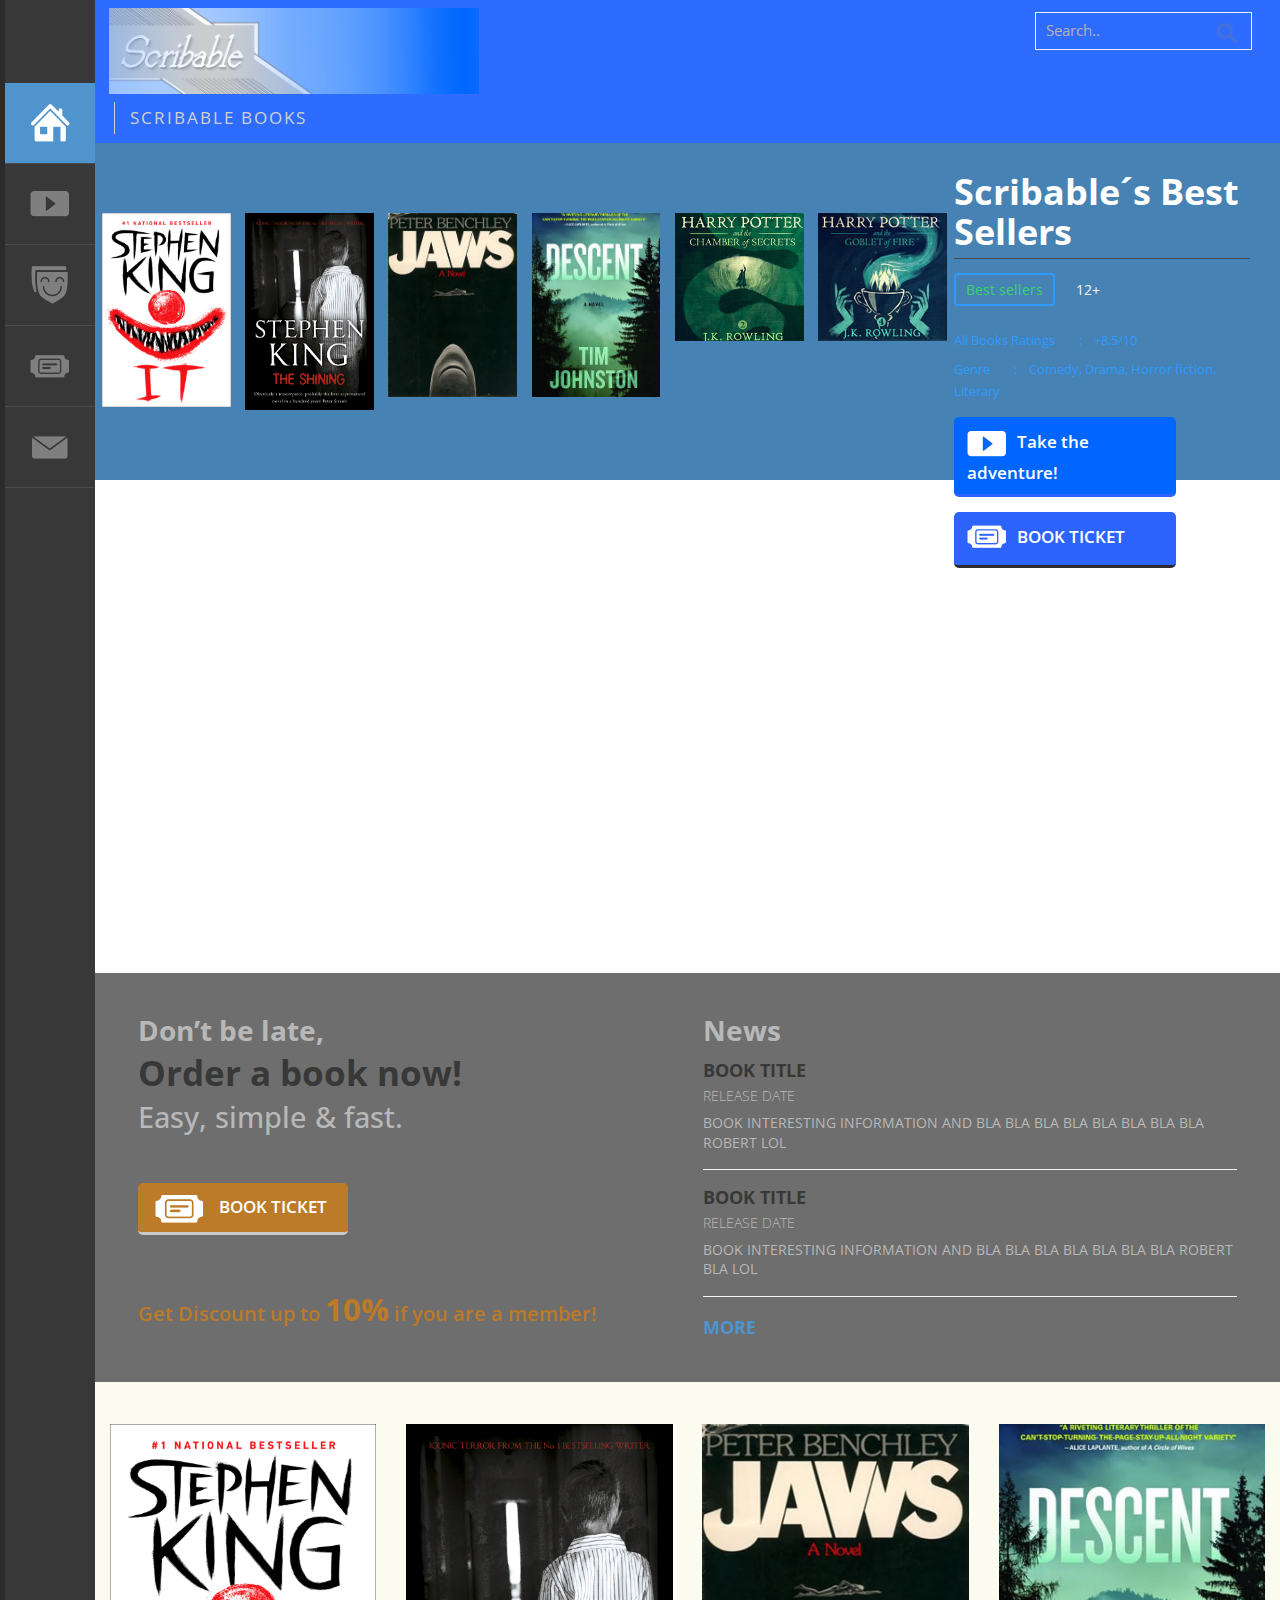
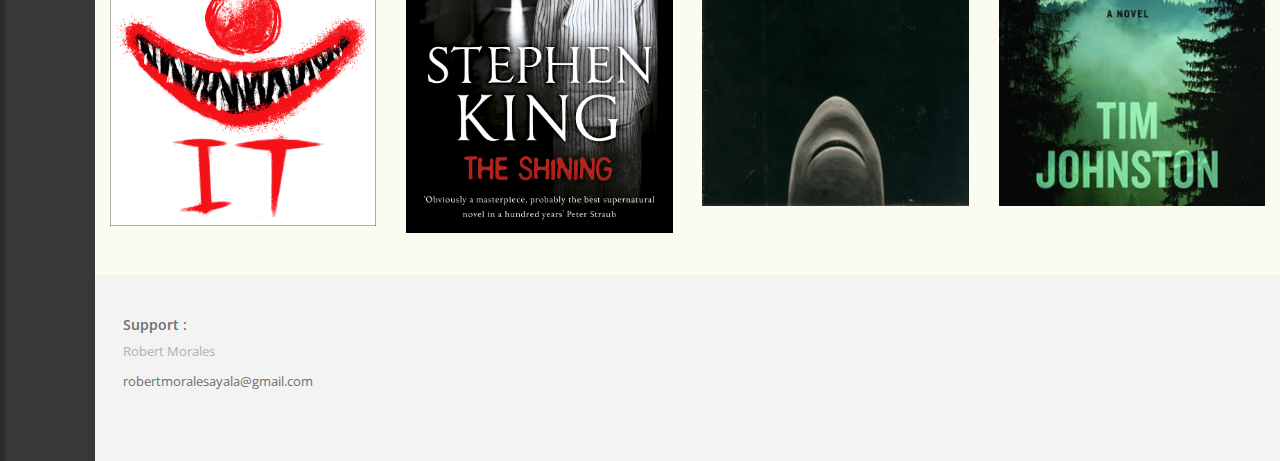
<file: index.html>
<!DOCTYPE html>
<html>
<head>
	<!-- Global site tag (gtag.js) - Google Analytics -->
<script async src="https://www.googletagmanager.com/gtag/js?id=UA-109672132-1"></script>
<script>
  window.dataLayer = window.dataLayer || [];
  function gtag(){dataLayer.push(arguments);}
  gtag('js', new Date());

  gtag('config', 'UA-109672132-1');
</script>

<link href="css/bootstrap.css" rel='stylesheet' type='text/css' />
<!-- Custom files -->
<link href="css/style.css" rel="stylesheet" type="text/css" media="all" />
<script src="js/jquery.min.js"></script>
<meta name="viewport" content="width=device-width, initial-scale=1">
<meta http-equiv="Content-Type" content="text/html; charset=utf-8" />
<script type="application/x-javascript"> addEventListener("load", function() { setTimeout(hideURLbar, 0); }, false); function hideURLbar(){ window.scrollTo(0,1); } </script>
<!--Font-->
<link href='http://fonts.googleapis.com/css?family=Open+Sans:300italic,400italic,600italic,700italic,800italic,400,300,600,700,800' rel='stylesheet' type='text/css'>
</head>
<body>
	<!-- header -->
	<div class="full">
			<div class="menu">
				<ul>
					<li><a class="active" href="index.html"><i class="home"></i></a></li>
					<li><a href="videos.html"><div class="video"><i class="videos"></i><i class="videos1"></i></div></a></li>
					<li><a href="reviews.html"><div class="cat"><i class="watching"></i><i class="watching1"></i></div></a></li>
					<li><a href="404.html"><div class="bk"><i class="booking"></i><i class="booking1"></i></div></a></li>
					<li><a href="contact.html"><div class="cnt"><i class="contact"></i><i class="contact1"></i></div></a></li>
				</ul>
			</div>
		<div class="main">
		<div class="
			    ">
			<div class="top-header">
				<div class="logo">
					<a href="index.html"><img src="images/logo.png" alt="" /></a>
					<p>Scribable Books</p>
				</div>
				<div class="search">
					<form>
						<input type="text" value="Search.." onfocus="this.value = '';" onblur="if (this.value == '') {this.value = 'Search..';}"/>
						<input type="submit" value="">
					</form>
				</div>
				<div class="clearfix"></div>
			</div>
			<div class="header-info">
				<h1>Scribable´s Best Sellers</h1>
				<p class="age"><a href="#">Best sellers</a> 12+ </p>
				<p class="review">All Books Ratings	&nbsp;&nbsp;&nbsp;&nbsp;&nbsp;&nbsp;&nbsp;: &nbsp;&nbsp;  +8,5/10</p>
				<p class="review reviewgo">Genre	&nbsp;&nbsp;&nbsp;&nbsp;&nbsp;&nbsp; : &nbsp;&nbsp; Comedy, Drama, Horror fiction, Literary</p>
				<a class="video" <iframe width="560" height="315" src="https://www.youtube.com/embed/6v2L2UGZJAM" frameborder="0" allowfullscreen></iframe><i class="video1"></i>Take the adventure!</a>
				<a class="book" href="#"><i class="book1"></i>BOOK TICKET</a>
			</div>
		</div>
		<div class="review-slider">
			 <ul id="flexiselDemo1">
			<li><img src="images/r1.jpg" alt=""/></li>
			<li><img src="images/r2.jpg" alt=""/></li>
			<li><img src="images/r3.jpg" alt=""/></li>
			<li><img src="images/r4.jpg" alt=""/></li>
			<li><img src="images/r5.jpg" alt=""/></li>
			<li><img src="images/r6.jpg" alt=""/></li>
		</ul>
			<script type="text/javascript">
		$(window).load(function() {
			
		  $("#flexiselDemo1").flexisel({
				visibleItems: 6,
				animationSpeed: 1000,
				autoPlay: true,
				autoPlaySpeed: 3000,    		
				pauseOnHover: false,
				enableResponsiveBreakpoints: true,
				responsiveBreakpoints: { 
					portrait: { 
						changePoint:480,
						visibleItems: 2
					}, 
					landscape: { 
						changePoint:640,
						visibleItems: 3
					},
					tablet: { 
						changePoint:768,
						visibleItems: 4
					}
				}
			});
			});
		</script>
		<script type="text/javascript" src="js/jquery.flexisel.js"></script>	
		</div>
		<div class="video">
			<iframe width="560" height="315" src="https://www.youtube.com/embed/6v2L2UGZJAM?start=60" frameborder="0" allowfullscreen></iframe>	</div>
		<div class="news">
			<div class="col-md-6 news-left-grid">
				<h3>Don’t be late,</h3>
				<h2>Order a book now!</h2>
				<h4>Easy, simple & fast.</h4>
				<a href="#"><i class="book"></i>BOOK TICKET</a>
				<p>Get Discount up to <strong>10%</strong> if you are a member!</p>
			</div>
			<div class="col-md-6 news-right-grid">
				<h3>News</h3>
				<div class="news-grid">
					<h5>BOOK TITLE</h5>
					<label>RELEASE DATE</label>
					<p>BOOK INTERESTING INFORMATION AND BLA BLA BLA BLA BLA BLA BLA BLA ROBERT LOL</p>
				</div>
				<div class="news-grid">
				<h5>BOOK TITLE</h5>
					<label>RELEASE DATE</label>
					<p>BOOK INTERESTING INFORMATION AND BLA BLA BLA BLA BLA BLA BLA ROBERT BLA LOL</p>	
				</div>
				<a class="more" href="#">MORE</a>
			</div>
			<div class="clearfix"></div>
		</div>
		<div class="more-reviews">
			 <ul id="flexiselDemo2">
			<li><img src="images/m1.jpg" alt=""/></li>
			<li><img src="images/m2.jpg" alt=""/></li>
			<li><img src="images/m3.jpg" alt=""/></li>
			<li><img src="images/m4.jpg" alt=""/></li>
		</ul>
			<script type="text/javascript">
		$(window).load(function() {
			
		  $("#flexiselDemo2").flexisel({
				visibleItems: 4,
				animationSpeed: 1000,
				autoPlay: true,
				autoPlaySpeed: 3000,    		
				pauseOnHover: false,
				enableResponsiveBreakpoints: true,
				responsiveBreakpoints: { 
					portrait: { 
						changePoint:480,
						visibleItems: 2
					}, 
					landscape: { 
						changePoint:640,
						visibleItems: 3
					},
					tablet: { 
						changePoint:768,
						visibleItems: 3
					}
				}
			});
			});
		</script>
		<script type="text/javascript" src="js/jquery.flexisel.js"></script>	
		</div>	
	<div class="footer">
		<h6>Support : </h6>
		<p class="claim">Robert Morales</p>
		<a href="robertmoralesayala@gmail.com">robertmoralesayala@gmail.com</a>
		<div class="copyright">
		</div>
	</div>	
	</div>
	</div>
	<div class="clearfix"></div>
</body>
</html>
</file>
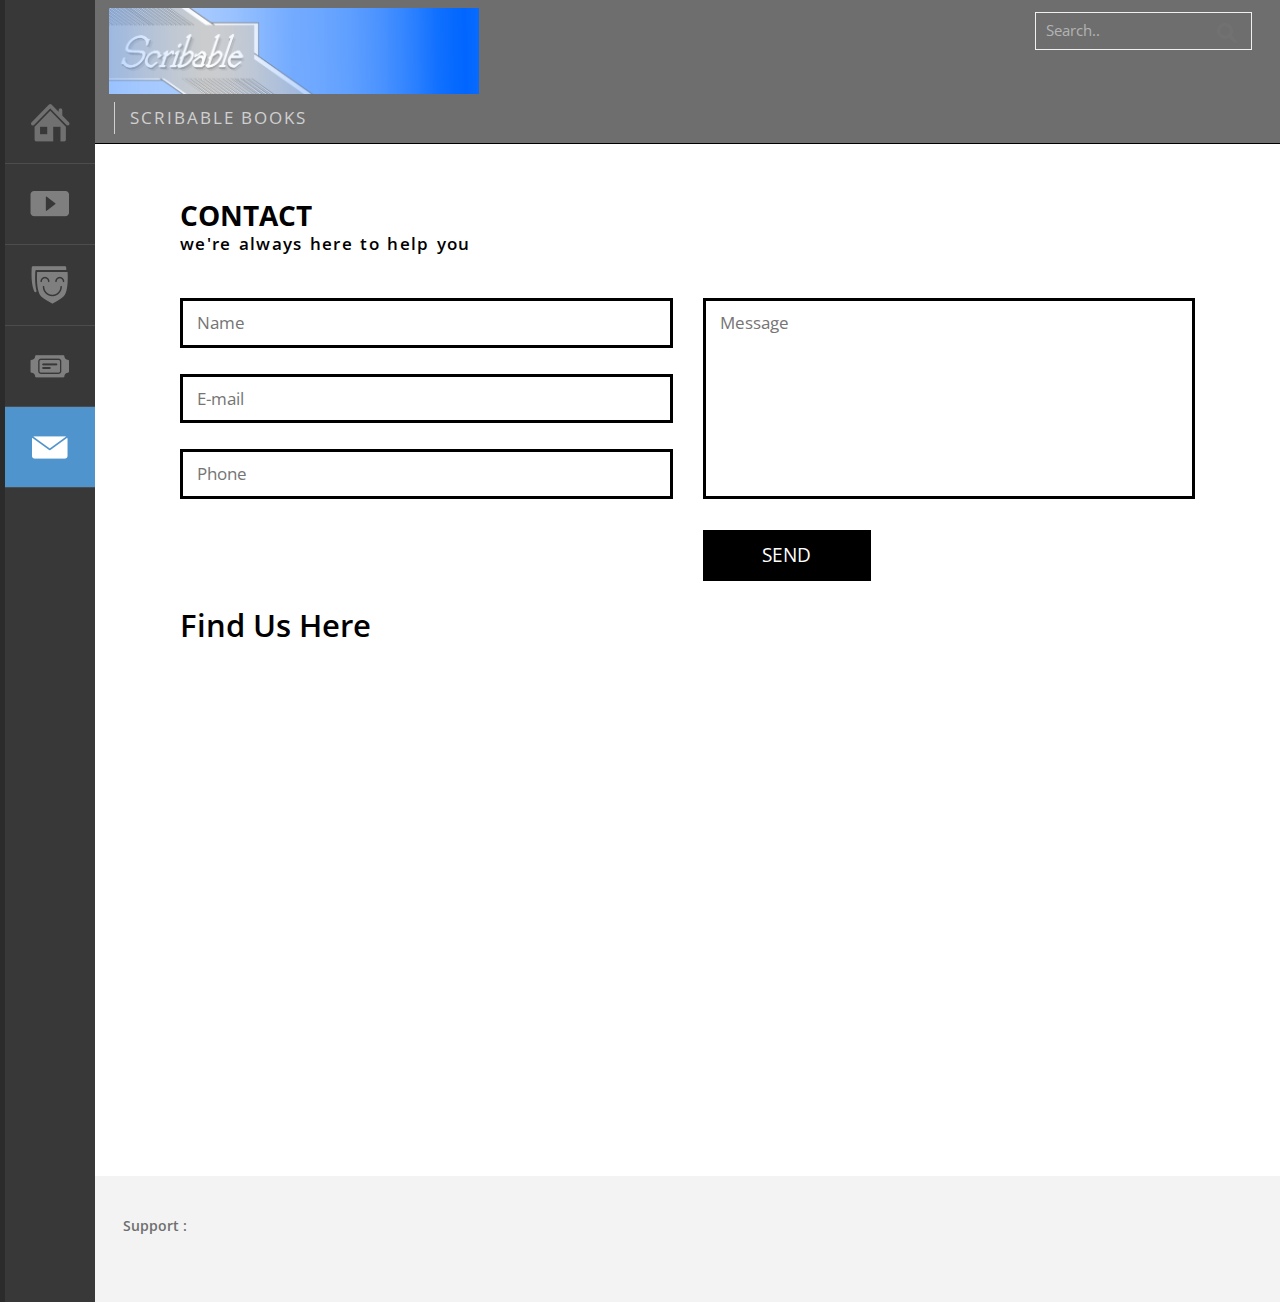
<file: contact.html>
<!DOCTYPE html>
<html>
<head>
	<!-- Global site tag (gtag.js) - Google Analytics -->
<script async src="https://www.googletagmanager.com/gtag/js?id=UA-109672132-1"></script>
<script>
  window.dataLayer = window.dataLayer || [];
  function gtag(){dataLayer.push(arguments);}
  gtag('js', new Date());

  gtag('config', 'UA-109672132-1');
</script>

<link href="css/bootstrap.css" rel='stylesheet' type='text/css' />
<!-- Custom files -->
<link href="css/style.css" rel="stylesheet" type="text/css" media="all" />
<script src="js/jquery.min.js"></script>
<meta name="viewport" content="width=device-width, initial-scale=1">
<meta http-equiv="Content-Type" content="text/html; charset=utf-8" />
<script type="application/x-javascript"> addEventListener("load", function() { setTimeout(hideURLbar, 0); }, false); function hideURLbar(){ window.scrollTo(0,1); } </script>
<!--webfont-->
<link href='http://fonts.googleapis.com/css?family=Open+Sans:300italic,400italic,600italic,700italic,800italic,400,300,600,700,800' rel='stylesheet' type='text/css'>
</head>
<body>
	<!-- header -->
	<div class="full">
			<div class="menu">
				<ul>
					<li><a href="index.html"><div class="hm"><i class="home1"></i><i class="home2"></i></div></a></li>
					<li><a href="videos.html"><div class="video"><i class="videos"></i><i class="videos1"></i></div></a></li>
					<li><a href="reviews.html"><div class="cat"><i class="watching"></i><i class="watching1"></i></div></a></li>
					<li><a href="404.html"><div class="bk"><i class="booking"></i><i class="booking1"></i></div></a></li>
					<li><a class="active" href="contact.html"><div class="cnt"><i class="contact"></i><i class="contact1"></i></div></a></li>
				</ul>
			</div>
		<div class="main">
		<div class="contact-content">
			<div class="top-header span_top">
				<div class="logo">
					<a href="index.html"><img src="images/logo.png" alt="" /></a>
					<p>Scribable Books</p>
				</div>
				<div class="search v-search">
					<form>
						<input type="text" value="Search.." onfocus="this.value = '';" onblur="if (this.value == '') {this.value = 'Search..';}"/>
						<input type="submit" value="">
					</form>
				</div>
				<div class="clearfix"></div>
			</div>
			<!---contact-->
<div class="main-contact">
		 <h3 class="head">CONTACT</h3>
		 <p>WE'RE ALWAYS HERE TO HELP YOU</p>
		 <div class="contact-form">
			 <form>
				 <div class="col-md-6 contact-left">
					  <input type="text" placeholder="Name" required/>
					  <input type="text" placeholder="E-mail" required/>
					  <input type="text" placeholder="Phone" required/>
				  </div>
				  <div class="col-md-6 contact-right">
					 <textarea placeholder="Message"></textarea>
					 <input type="submit" value="SEND"/>
				 </div>
				 <div class="clearfix"></div>
			 </form>
	     </div>
		 <div class="contact_info">
			 <h3>Find Us Here</h3>
			 <div class="map">
				<iframe src="https://www.google.com/maps/embed?pb=!1m18!1m12!1m3!1d3703.2866495952244!2d-102.29369998505331!3d21.846476285561227!2m3!1f0!2f0!3f0!3m2!1i1024!2i768!4f13.1!3m3!1m2!1s0x8429edb7ce2f4001%3A0xba61f1535e4dc791!2sEscuela+De+Negocios+Universidad+Cuauht%C3%A9moc+Aguascalientes!5e0!3m2!1ses!2smx!4v1547751002499" width="600" height="450" frameborder="0" style="border:0" allowfullscreen></iframe>
			 </div>
	 </div>
</div>
	<div class="footer">
		<h6>Support : </h6>
		<a href="robertmoralesayala@gmail.com"robertmoralesayala@gmail.com</a>
		<div class="copyright">
			</div>
	</div>	
	</div>
	<div class="clearfix"></div>
	</div>
</body>
</html>
</file>
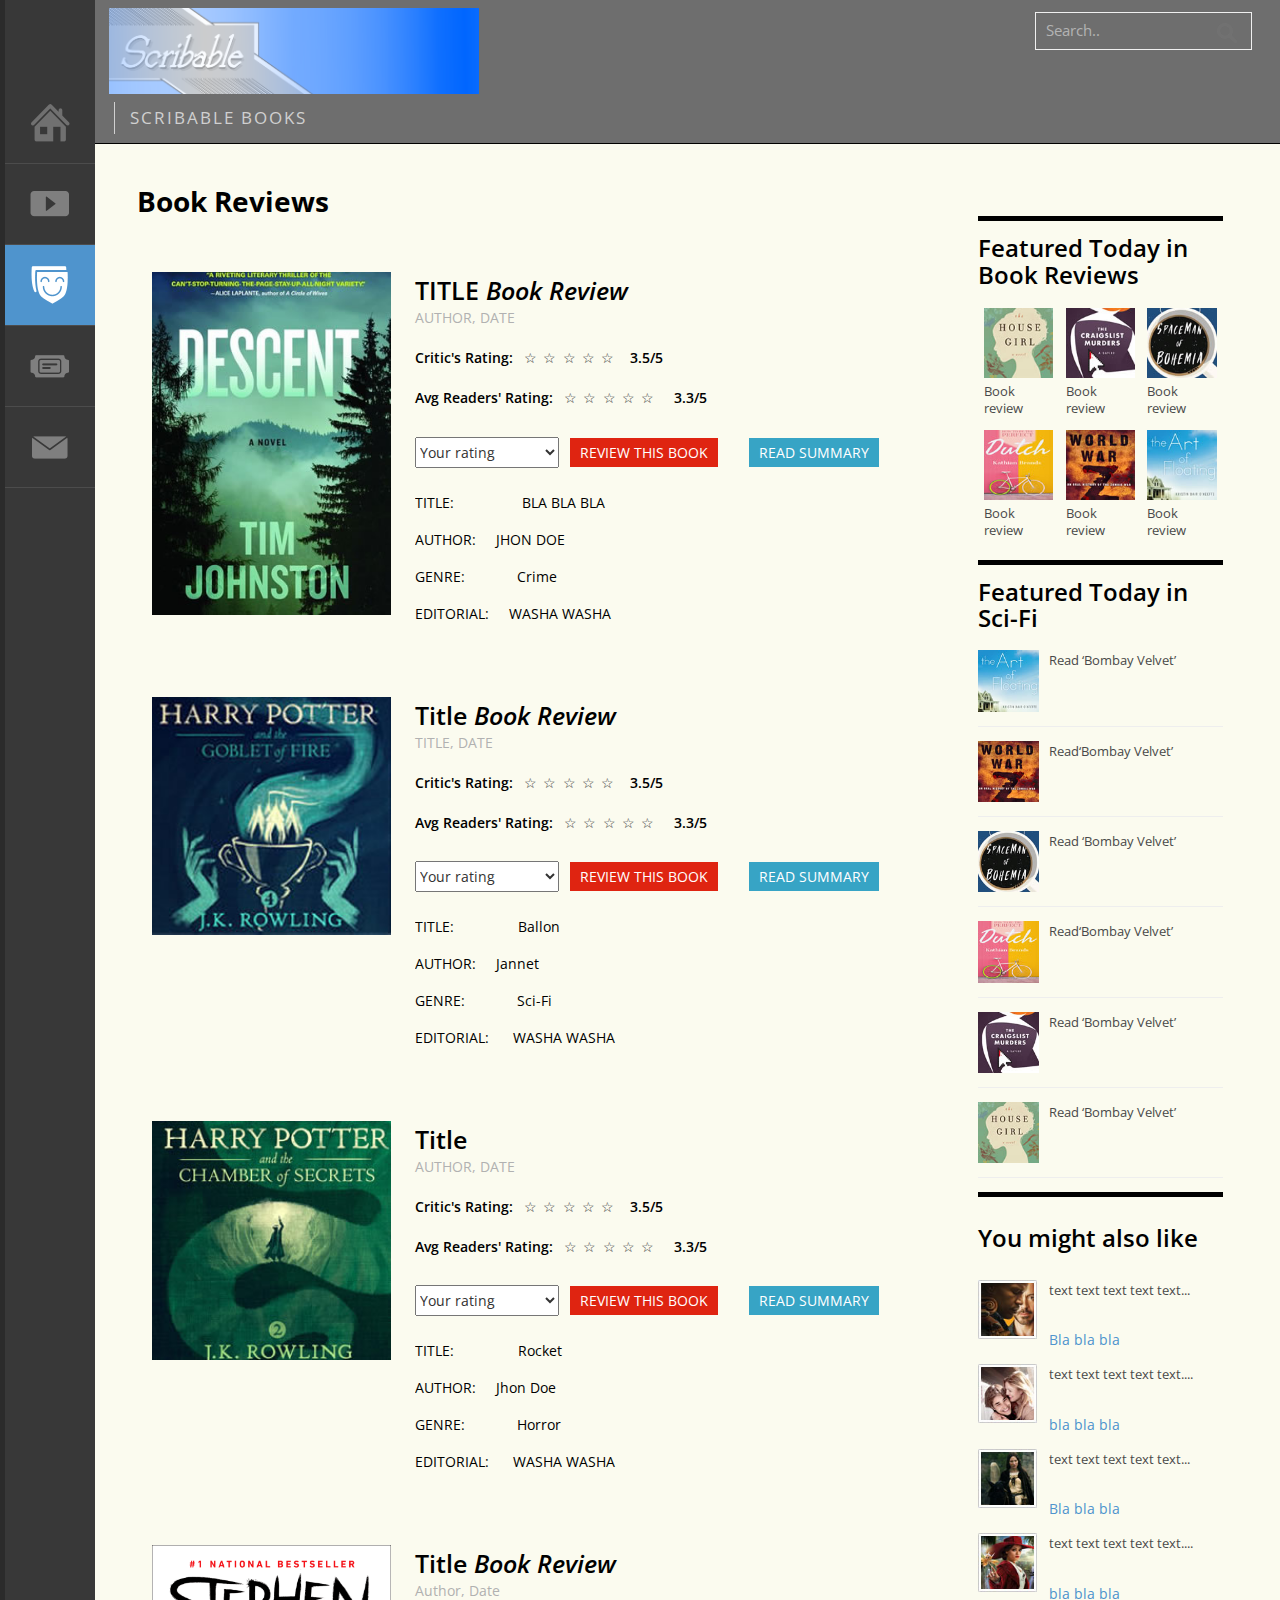
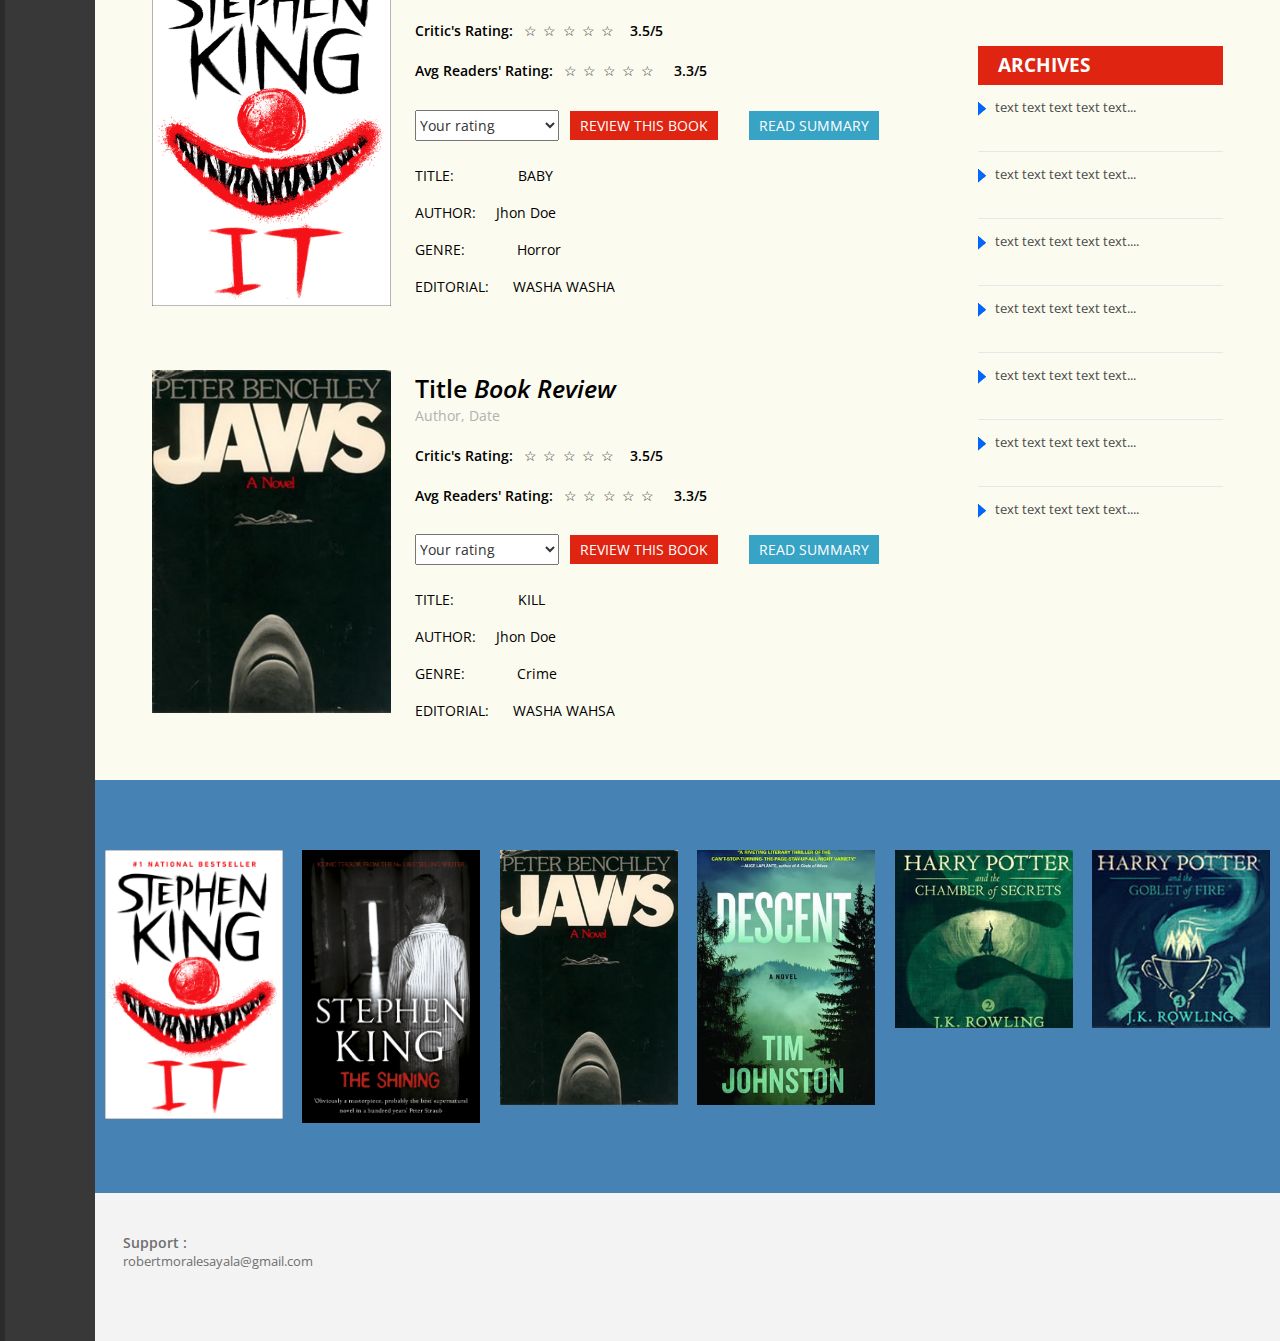
<file: reviews.html>
<!DOCTYPE html>
<html>
<head>
	<!-- Global site tag (gtag.js) - Google Analytics -->
<script async src="https://www.googletagmanager.com/gtag/js?id=UA-109672132-1"></script>
<script>
  window.dataLayer = window.dataLayer || [];
  function gtag(){dataLayer.push(arguments);}
  gtag('js', new Date());

  gtag('config', 'UA-109672132-1');
</script>

<link href="css/bootstrap.css" rel='stylesheet' type='text/css' />
<!-- Custom files -->
<link href="css/style.css" rel="stylesheet" type="text/css" media="all" />
<script src="js/jquery.min.js"></script>
<meta name="viewport" content="width=device-width, initial-scale=1">
<meta http-equiv="Content-Type" content="text/html; charset=utf-8" />
<script type="application/x-javascript"> addEventListener("load", function() { setTimeout(hideURLbar, 0); }, false); function hideURLbar(){ window.scrollTo(0,1); } </script>
<!--font-->
<link href='http://fonts.googleapis.com/css?family=Open+Sans:300italic,400italic,600italic,700italic,800italic,400,300,600,700,800' rel='stylesheet' type='text/css'>
</head>
<body>
	<!-- header-->
	<div class="full">
			<div class="menu">
				<ul>
					<li><a href="index.html"><div class="hm"><i class="home1"></i><i class="home2"></i></div></a></li>
					<li><a href="videos.html"><div class="video"><i class="videos"></i><i class="videos1"></i></div></a></li>
					<li><a class="active" href="reviews.html"><div class="cat"><i class="watching"></i><i class="watching1"></i></div></a></li>
					<li><a href="404.html"><div class="bk"><i class="booking"></i><i class="booking1"></i></div></a></li>
					<li><a href="contact.html"><div class="cnt"><i class="contact"></i><i class="contact1"></i></div></a></li>
				</ul>
			</div>
		<div class="main">
		<div class="review-content">
			<div class="top-header span_top">
				<div class="logo">
					<a href="index.html"><img src="images/logo.png" alt="" /></a>
					<p>Scribable Books</p>
				</div>
				<div class="search v-search">
					<form>
						<input type="text" value="Search.." onfocus="this.value = '';" onblur="if (this.value == '') {this.value = 'Search..';}"/>
						<input type="submit" value="">
					</form>
				</div>
				<div class="clearfix"></div>
			</div>
			<div class="reviews-section">
				<h3 class="head">Book Reviews</h3>
					<div class="col-md-9 reviews-grids">
						<div class="review">
							<div class="movie-pic">
								<a href="single.html"><img src="images/r4.jpg" alt="" /></a>
							</div>
							<div class="review-info">
								<a class="span" href="single.html">TITLE  <i>Book Review</i></a>
								<p class="dirctr"><a href="">AUTHOR, </a>DATE</p>								
								<p class="ratingview">Critic's Rating:</p>
								<div class="rating">
									<span>☆</span>
									<span>☆</span>
									<span>☆</span>
									<span>☆</span>
									<span>☆</span>
								</div>
								<p class="ratingview">
								&nbsp;3.5/5  
								</p>
								<div class="clearfix"></div>
								<p class="ratingview c-rating">Avg Readers' Rating:</p>
								<div class="rating c-rating">
									<span>☆</span>
									<span>☆</span>
									<span>☆</span>
									<span>☆</span>
									<span>☆</span>
								</div> 	
								<p class="ratingview c-rating">								
								&nbsp; 3.3/5</p>
								<div class="clearfix"></div>
								<div class="yrw">
									<div class="dropdown-button">           			
										<select class="dropdown" tabindex="9" data-settings='{"wrapperClass":"flat"}'>
										<option value="0">Your rating</option>	
										<option value="1">1.Poor</option>
										<option value="2">1.5(Below average)</option>
										<option value="3">2.Average</option>
										<option value="4">2.5(Above average)</option>
										<option value="5">3.Watchable</option>
										<option value="6">3.5(Good)</option>
										<option value="7">4.5(Very good)</option>
										<option value="8">5.Outstanding</option>
									  </select>
									</div>
									<div class="rtm text-center">
										<a href="#">REVIEW THIS BOOK</a>
									</div>
									<div class="wt text-center">
										<a href="#">READ SUMMARY</a>
									</div>
									<div class="clearfix"></div>
								</div>
								<p class="info">TITLE:&nbsp; &nbsp;&nbsp;&nbsp;&nbsp;&nbsp;&nbsp;&nbsp;&nbsp;&nbsp;&nbsp;&nbsp;&nbsp;&nbsp;&nbsp; BLA BLA  BLA</p>
								<p class="info">AUTHOR: &nbsp;&nbsp;&nbsp;&nbsp;JHON DOE</p>
								<p class="info">GENRE:&nbsp;&nbsp;&nbsp;&nbsp;&nbsp;&nbsp;&nbsp;&nbsp;&nbsp;&nbsp;&nbsp;&nbsp; Crime</p>
								<p class="info">EDITORIAL:&nbsp;&nbsp;&nbsp; &nbsp;WASHA WASHA</p>
							</div>
							<div class="clearfix"></div>
						</div>
						<div class="review">
							<div class="movie-pic">
								<a href="single.html"><img src="images/r6.jpg" alt="" /></a>
							</div>
							<div class="review-info">
								<a class="span" href="single.html">Title <i>Book Review</i></a>
								<p class="dirctr"><a href="">TITLE, </a>DATE</p>
								<p class="ratingview">Critic's Rating:</p>
								<div class="rating">
									<span>☆</span>
									<span>☆</span>
									<span>☆</span>
									<span>☆</span>
									<span>☆</span>
								</div>
								<p class="ratingview">
								&nbsp;3.5/5  
								</p>
								<div class="clearfix"></div>
								<p class="ratingview c-rating">Avg Readers' Rating:</p>
								<div class="rating c-rating">
									<span>☆</span>
									<span>☆</span>
									<span>☆</span>
									<span>☆</span>
									<span>☆</span>
								</div> 	
								<p class="ratingview c-rating">								
								&nbsp; 3.3/5</p>
								<div class="clearfix"></div>
								<div class="yrw">
									<div class="dropdown-button">           			
										<select class="dropdown" tabindex="9" data-settings='{"wrapperClass":"flat"}'>
										<option value="0">Your rating</option>	
										<option value="1">1.Poor</option>
										<option value="2">1.5(Below average)</option>
										<option value="3">2.Average</option>
										<option value="4">2.5(Above average)</option>
										<option value="5">3.Watchable</option>
										<option value="6">3.5(Good)</option>
										<option value="7">4.5(Very good)</option>
										<option value="8">5.Outstanding</option>
									  </select>
									</div>
									<div class="rtm text-center">
										<a href="#">REVIEW THIS BOOK</a>
									</div>
									<div class="wt text-center">
										<a href="#">READ SUMMARY</a>
									</div>
									<div class="clearfix"></div>
								</div>
								<p class="info">TITLE:&nbsp; &nbsp;&nbsp;&nbsp;&nbsp;&nbsp;&nbsp;&nbsp;&nbsp;&nbsp;&nbsp;&nbsp;&nbsp;&nbsp;&nbsp;Ballon</p>
								<p class="info">AUTHOR: &nbsp;&nbsp;&nbsp;&nbsp;Jannet</p>
								<p class="info">GENRE:&nbsp;&nbsp;&nbsp;&nbsp;&nbsp;&nbsp;&nbsp;&nbsp;&nbsp;&nbsp;&nbsp;&nbsp; Sci-Fi</p>
								<p class="info">EDITORIAL:&nbsp;&nbsp;&nbsp; &nbsp; WASHA WASHA</p>
							</div>
							<div class="clearfix"></div>
						</div>
						<div class="review">
							<div class="movie-pic">
								<a href="single.html"><img src="images/r5.jpg" alt="" /></a>
							</div>
							<div class="review-info">
								<a class="span" href="single.html">Title  <iBook Review</i></a>
								<p class="dirctr"><a href="">AUTHOR, </a>DATE</p>
								<p class="ratingview">Critic's Rating:</p>
								<div class="rating">
									<span>☆</span>
									<span>☆</span>
									<span>☆</span>
									<span>☆</span>
									<span>☆</span>
								</div>
								<p class="ratingview">
								&nbsp;3.5/5  
								</p>
								<div class="clearfix"></div>
								<p class="ratingview c-rating">Avg Readers' Rating:</p>
								<div class="rating c-rating">
									<span>☆</span>
									<span>☆</span>
									<span>☆</span>
									<span>☆</span>
									<span>☆</span>
								</div> 	
								<p class="ratingview c-rating">								
								&nbsp; 3.3/5</p>
								<div class="clearfix"></div>
								<div class="yrw">
									<div class="dropdown-button">           			
										<select class="dropdown" tabindex="9" data-settings='{"wrapperClass":"flat"}'>
										<option value="0">Your rating</option>	
										<option value="1">1.Poor</option>
										<option value="2">1.5(Below average)</option>
										<option value="3">2.Average</option>
										<option value="4">2.5(Above average)</option>
										<option value="5">3.Watchable</option>
										<option value="6">3.5(Good)</option>
										<option value="7">4.5(Very good)</option>
										<option value="8">5.Outstanding</option>
									  </select>
									</div>
									<div class="rtm text-center">
										<a href="#">REVIEW THIS BOOK</a>
									</div>
									<div class="wt text-center">
										<a href="#">READ SUMMARY</a>
									</div>
									<div class="clearfix"></div>
								</div>
								<p class="info">TITLE:&nbsp; &nbsp;&nbsp;&nbsp;&nbsp;&nbsp;&nbsp;&nbsp;&nbsp;&nbsp;&nbsp;&nbsp;&nbsp;&nbsp;&nbsp;Rocket</p>
								<p class="info">AUTHOR: &nbsp;&nbsp;&nbsp;&nbsp;Jhon Doe</p>
								<p class="info">GENRE:&nbsp;&nbsp;&nbsp;&nbsp;&nbsp;&nbsp;&nbsp;&nbsp;&nbsp;&nbsp;&nbsp;&nbsp; Horror</p>
								<p class="info">EDITORIAL:&nbsp;&nbsp;&nbsp; &nbsp; WASHA WASHA</p>
							</div>
							<div class="clearfix"></div>
						</div>
						<div class="review">
							<div class="movie-pic">
								<a href="single.html"><img src="images/r1.jpg" alt="" /></a>
							</div>
							<div class="review-info">
								<a class="span" href="single.html">Title <i>Book Review</i></a>
								<p class="dirctr"><a href="">Author, </a>Date</p>
								<p class="ratingview">Critic's Rating:</p>
								<div class="rating">
									<span>☆</span>
									<span>☆</span>
									<span>☆</span>
									<span>☆</span>
									<span>☆</span>
								</div>
								<p class="ratingview">
								&nbsp;3.5/5  
								</p>
								<div class="clearfix"></div>
								<p class="ratingview c-rating">Avg Readers' Rating:</p>
								<div class="rating c-rating">
									<span>☆</span>
									<span>☆</span>
									<span>☆</span>
									<span>☆</span>
									<span>☆</span>
								</div> 	
								<p class="ratingview c-rating">								
								&nbsp; 3.3/5</p>
								<div class="clearfix"></div>
								<div class="yrw">
									<div class="dropdown-button">           			
										<select class="dropdown" tabindex="9" data-settings='{"wrapperClass":"flat"}'>
										<option value="0">Your rating</option>	
										<option value="1">1.Poor</option>
										<option value="2">1.5(Below average)</option>
										<option value="3">2.Average</option>
										<option value="4">2.5(Above average)</option>
										<option value="5">3.Watchable</option>
										<option value="6">3.5(Good)</option>
										<option value="7">4.5(Very good)</option>
										<option value="8">5.Outstanding</option>
									  </select>
									</div>
									<div class="rtm text-center">
										<a href="#">REVIEW THIS BOOK</a>
									</div>
									<div class="wt text-center">
										<a href="#">READ SUMMARY</a>
									</div>
									<div class="clearfix"></div>
								</div>
								<p class="info">TITLE:&nbsp; &nbsp;&nbsp;&nbsp;&nbsp;&nbsp;&nbsp;&nbsp;&nbsp;&nbsp;&nbsp;&nbsp;&nbsp;&nbsp;&nbsp;BABY</p>
								<p class="info">AUTHOR: &nbsp;&nbsp;&nbsp;&nbsp;Jhon Doe</p>
								<p class="info">GENRE:&nbsp;&nbsp;&nbsp;&nbsp;&nbsp;&nbsp;&nbsp;&nbsp;&nbsp;&nbsp;&nbsp;&nbsp; Horror</p>
								<p class="info">EDITORIAL:&nbsp;&nbsp;&nbsp; &nbsp; WASHA WASHA</p>
							</div>
							<div class="clearfix"></div>
						</div>
						<div class="review">
							<div class="movie-pic">
								<a href="single.html"><img src="images/r3.jpg" alt="" /></a>
							</div>
							<div class="review-info">
								<a class="span" href="single.html">Title <i>Book Review</i></a>
								<p class="dirctr"><a href="">Author, </a>Date</p>
								<p class="ratingview">Critic's Rating:</p>
								<div class="rating">
									<span>☆</span>
									<span>☆</span>
									<span>☆</span>
									<span>☆</span>
									<span>☆</span>
								</div>
								<p class="ratingview">
								&nbsp;3.5/5  
								</p>
								<div class="clearfix"></div>
								<p class="ratingview c-rating">Avg Readers' Rating:</p>
								<div class="rating">
									<span>☆</span>
									<span>☆</span>
									<span>☆</span>
									<span>☆</span>
									<span>☆</span>
								</div> 	
								<p class="ratingview">								
								&nbsp; 3.3/5</p>
								<div class="clearfix"></div>
								<div class="yrw">
									<div class="dropdown-button">           			
										<select class="dropdown" tabindex="9" data-settings='{"wrapperClass":"flat"}'>
										<option value="0">Your rating</option>	
										<option value="1">1.Poor</option>
										<option value="2">1.5(Below average)</option>
										<option value="3">2.Average</option>
										<option value="4">2.5(Above average)</option>
										<option value="5">3.Watchable</option>
										<option value="6">3.5(Good)</option>
										<option value="7">4.5(Very good)</option>
										<option value="8">5.Outstanding</option>
									  </select>
									</div>
									<div class="rtm text-center">
										<a href="#">REVIEW THIS BOOK</a>
									</div>
									<div class="wt text-center">
										<a href="#">READ SUMMARY</a>
									</div>
									<div class="clearfix"></div>
								</div>
								<p class="info">TITLE:&nbsp; &nbsp;&nbsp;&nbsp;&nbsp;&nbsp;&nbsp;&nbsp;&nbsp;&nbsp;&nbsp;&nbsp;&nbsp;&nbsp;&nbsp;KILL</p>
								<p class="info">AUTHOR: &nbsp;&nbsp;&nbsp;&nbsp;Jhon Doe</p>
								<p class="info">GENRE:&nbsp;&nbsp;&nbsp;&nbsp;&nbsp;&nbsp;&nbsp;&nbsp;&nbsp;&nbsp;&nbsp;&nbsp; Crime</p>
								<p class="info">EDITORIAL:&nbsp;&nbsp;&nbsp; &nbsp; WASHA WAHSA</p>
							</div>
							<div class="clearfix"></div>
						</div>
					</div>
					<div class="col-md-3 side-bar">
						<div class="featured">
							<h3>Featured Today in Book Reviews</h3>
							<ul>
								<li>
									<a href="single.html"><img src="images/f1.jpg" alt="" /></a>
									<p>Book review</p>
								</li>
								<li>
									<a href="single.html"><img src="images/f2.jpg" alt="" /></a>
									<p>Book review</p>
								</li>
								<li>
									<a href="single.html"><img src="images/f3.jpg" alt="" /></a>
									<p>Book review</p>
								</li>
								<li>
									<a href="single.html"><img src="images/f4.jpg" alt="" /></a>
									<p>Book review</p>
								</li>
								<li>
									<a href="single.html"><img src="images/f5.jpg" alt="" /></a>
									<p>Book review</p>
								</li>
								<li>
									<a href="single.html"><img src="images/f6.jpg" alt="" /></a>
									<p>Book review</p>
								</li>
								<div class="clearfix"></div>
							</ul>
						</div>
						
						<div class="entertainment">
							<h3>Featured Today in Sci-Fi</h3>
							<ul>
								<li class="ent">
									<a href="single.html"><img src="images/f6.jpg" alt="" /></a>
								</li>
								<li>
									<a href="single.html">Read ‘Bombay Velvet’ </a>
								
								</li>
								<div class="clearfix"></div>
							</ul>
							<ul>
								<li class="ent">
									<a href="single.html"><img src="images/f5.jpg" alt="" /></a>
								</li>
									<li>
									<a href="single.html">Read‘Bombay Velvet’ </a>
							
								</li>
								<div class="clearfix"></div>
							</ul>
							<ul>
								<li class="ent">
									<a href="single.html"><img src="images/f3.jpg" alt="" /></a>
								</li>
								<li>
									<a href="single.html">Read ‘Bombay Velvet’ </a>
								
								</li>
								<div class="clearfix"></div>
							</ul>
							<ul>
								<li class="ent">
									<a href="single.html"><img src="images/f4.jpg" alt="" /></a>
								</li>
								<li>
									<a href="single.html">Read‘Bombay Velvet’ </a>
								
								</li>
								<div class="clearfix"></div>
							</ul>
							<ul>
								<li class="ent">
									<a href="single.html"><img src="images/f2.jpg" alt="" /></a>
								</li>
								<li>
									<a href="single.html">Read ‘Bombay Velvet’</a>
							
								</li>
								<div class="clearfix"></div>
							</ul>
							<ul>
								<li class="ent">
									<a href="single.html"><img src="images/f1.jpg" alt="" /></a>
								</li>
								<li>
									<a href="single.html">Read ‘Bombay Velvet’</a>
								
								</li>
								<div class="clearfix"></div>
							</ul>
						</div>
						<div class="might">
				<h4>You might also like</h4>
				<div class="might-grid">
					<div class="grid-might">
						<a href="single.html"><img src="images/mi.jpg" class="img-responsive" alt=""> </a>
					</div>
					<div class="might-top">
						<p>text text text text text...</p> 
						<a href="single.html">Bla bla bla <i> </i></a>
					</div>
				<div class="clearfix"></div>
				</div>
				<div class="might-grid">
					<div class="grid-might">
						<a href="single.html"><img src="images/mi1.jpg" class="img-responsive" alt=""> </a>
					</div>
					<div class="might-top">
						<p>text text text text text....</p> 
						<a href="single.html">bla bla bla <i> </i></a>
					</div>
				<div class="clearfix"></div>
				</div>
				<div class="might-grid">
					<div class="grid-might">
						<a href="single.html"><img src="images/mi2.jpg" class="img-responsive" alt=""> </a>
					</div>
					<div class="might-top">
						<p>text text text text text...</p> 
						<a href="single.html">Bla bla bla<i> </i></a>
					</div>
				<div class="clearfix"></div>
				</div>
				<div class="might-grid">
					<div class="grid-might">
						<a href="single.html"><img src="images/mi3.jpg" class="img-responsive" alt=""> </a>
					</div>
					<div class="might-top">
						<p>text text text text text....</p> 
						<a href="single.html">bla bla bla <i> </i></a>
					</div>
				<div class="clearfix"></div>
				</div>
			</div>
			<!---->
				<div class="grid-top">
				<h4>Archives</h4>
				<ul>
					<li><a href="single.html">text text text text text... </a></li>
					<li><a href="single.html">text text text text text...</a></li>
					<li><a href="single.html">text text text text text.... </a> </li>
					<li><a href="single.html">text text text text text...</a> </li>
					<li><a href="single.html">text text text text text... </a> </li>
					<li><a href="single.html">text text text text text... </a> </li>
					<li><a href="single.html">text text text text text....</a> </li>
				</ul>
				</div>
				<!---->

					</div>

					<div class="clearfix"></div>
			</div>
			</div>
		<div class="review-slider">
			 <ul id="flexiselDemo1">
			<li><img src="images/r1.jpg" alt=""/></li>
			<li><img src="images/r2.jpg" alt=""/></li>
			<li><img src="images/r3.jpg" alt=""/></li>
			<li><img src="images/r4.jpg" alt=""/></li>
			<li><img src="images/r5.jpg" alt=""/></li>
			<li><img src="images/r6.jpg" alt=""/></li>
		</ul>
			<script type="text/javascript">
		$(window).load(function() {
			
		  $("#flexiselDemo1").flexisel({
				visibleItems: 6,
				animationSpeed: 1000,
				autoPlay: true,
				autoPlaySpeed: 3000,    		
				pauseOnHover: false,
				enableResponsiveBreakpoints: true,
				responsiveBreakpoints: { 
					portrait: { 
						changePoint:480,
						visibleItems: 2
					}, 
					landscape: { 
						changePoint:640,
						visibleItems: 3
					},
					tablet: { 
						changePoint:768,
						visibleItems: 3
					}
				}
			});
			});
		</script>
		<script type="text/javascript" src="js/jquery.flexisel.js"></script>	
		</div>		
	<div class="footer">
		<h6>Support : </h6>
		<a href="robertmoralesayala@gmail.com">robertmoralesayala@gmail.com</a>
		<div class="copyright">
		</div>
	</div>	
	</div>
	<div class="clearfix"></div>
	</div>
</body>
</html>
</file>
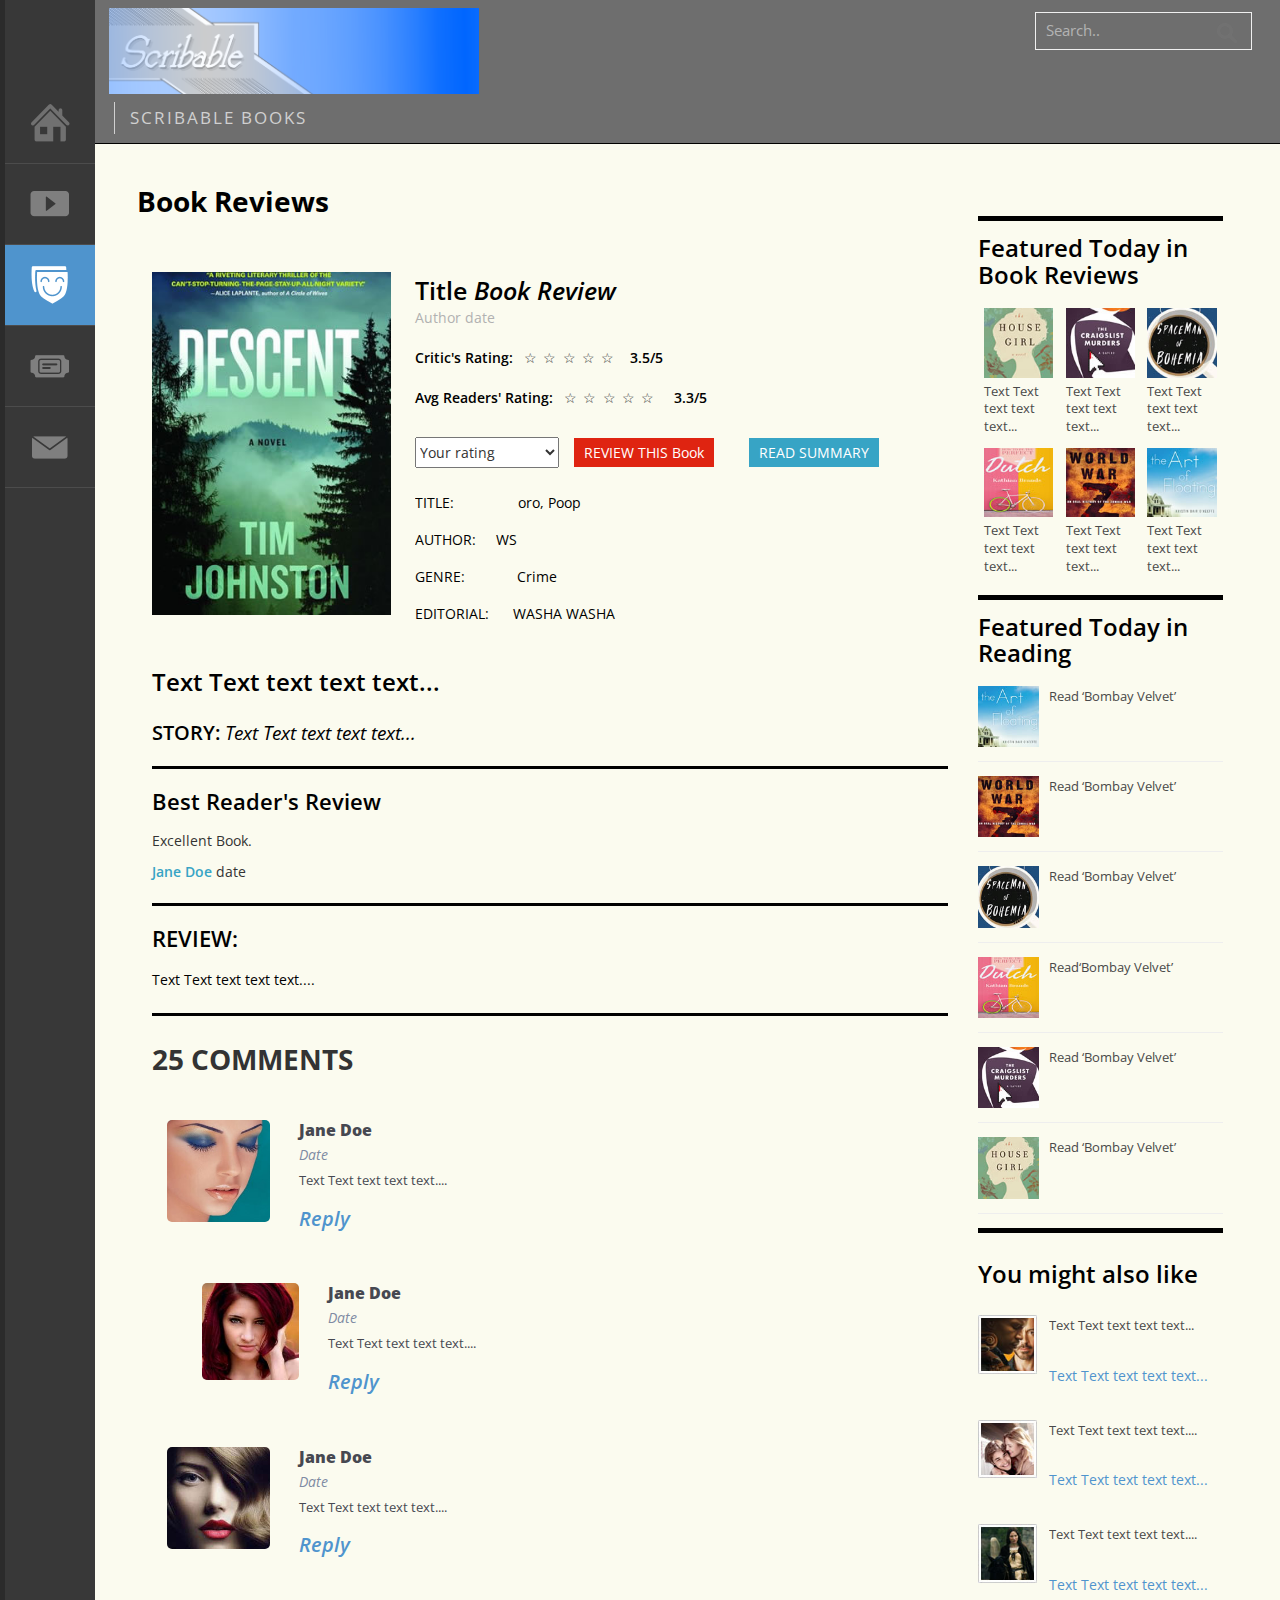
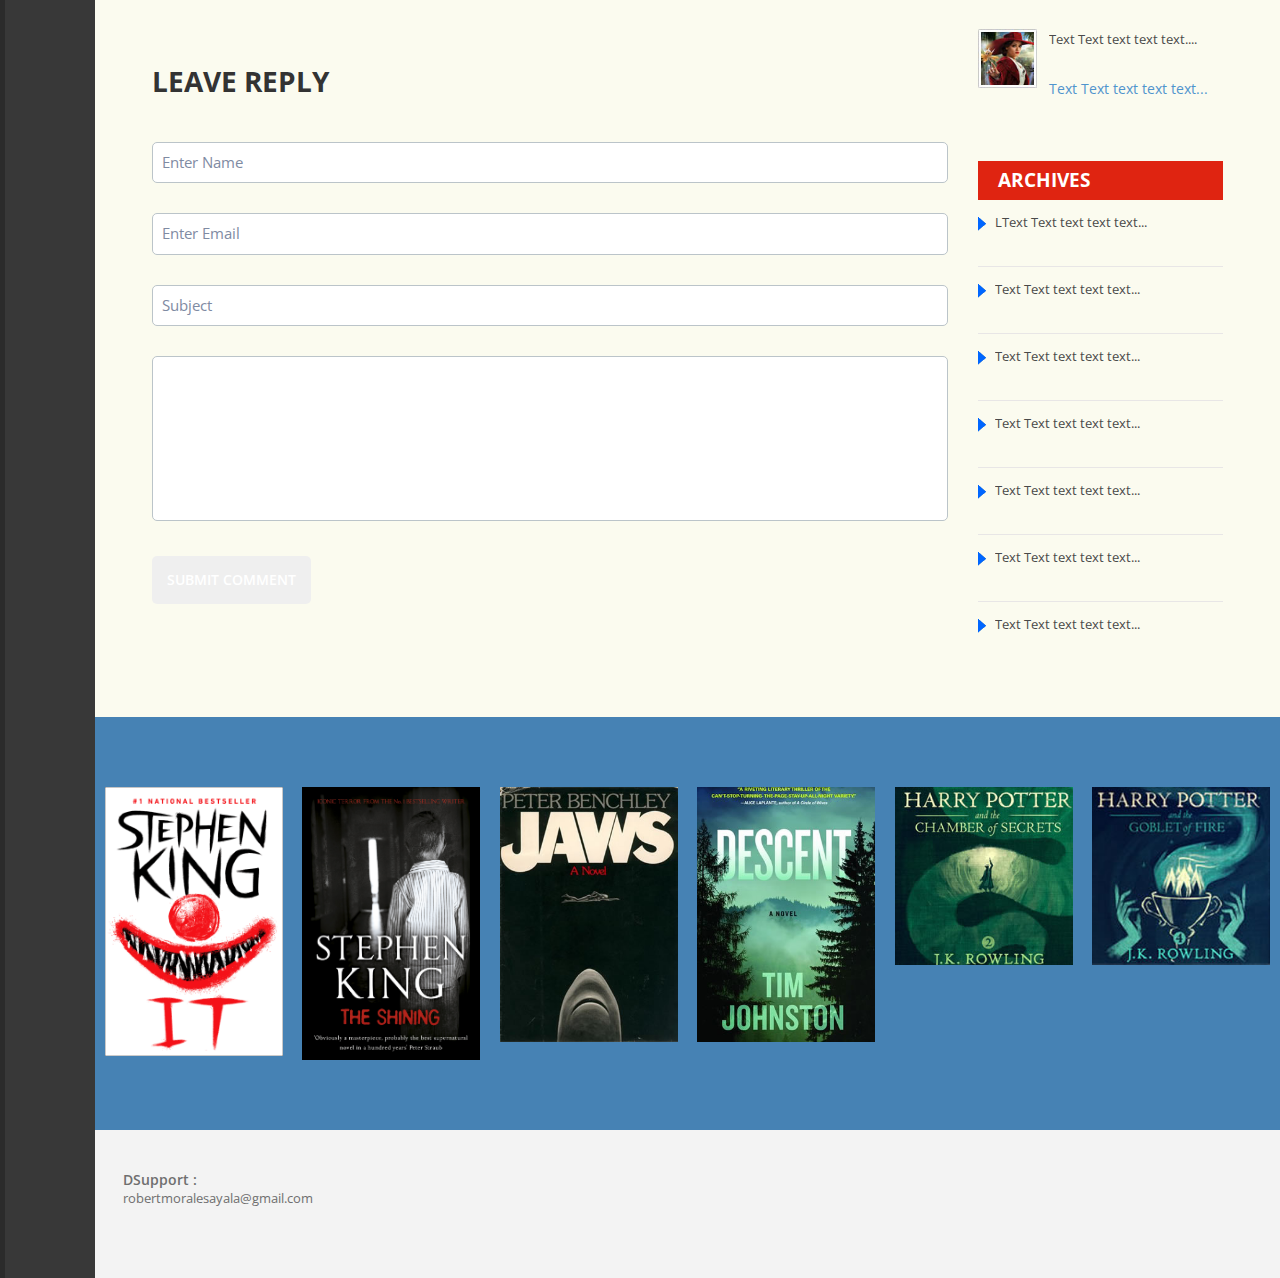
<file: single.html>
<!DOCTYPE html>
<html>
<head>
	<!-- Global site tag (gtag.js) - Google Analytics -->
<script async src="https://www.googletagmanager.com/gtag/js?id=UA-109672132-1"></script>
<script>
  window.dataLayer = window.dataLayer || [];
  function gtag(){dataLayer.push(arguments);}
  gtag('js', new Date());

  gtag('config', 'UA-109672132-1');
</script>

<link href="css/bootstrap.css" rel='stylesheet' type='text/css' />
<!-- Custom files -->
<link href="css/style.css" rel="stylesheet" type="text/css" media="all" />
<script src="js/jquery.min.js"></script>
<meta name="viewport" content="width=device-width, initial-scale=1">
<meta http-equiv="Content-Type" content="text/html; charset=utf-8" />
<script type="application/x-javascript"> addEventListener("load", function() { setTimeout(hideURLbar, 0); }, false); function hideURLbar(){ window.scrollTo(0,1); } </script>
<!--font-->
<link href='http://fonts.googleapis.com/css?family=Open+Sans:300italic,400italic,600italic,700italic,800italic,400,300,600,700,800' rel='stylesheet' type='text/css'>
</head>
<body>
	<!-- header-->
	<div class="full">
			<div class="menu">
				<ul>
					<li><a href="index.html"><div class="hm"><i class="home1"></i><i class="home2"></i></div></a></li>
					<li><a href="videos.html"><div class="video"><i class="videos"></i><i class="videos1"></i></div></a></li>
					<li><a class="active" href="reviews.html"><div class="cat"><i class="watching"></i><i class="watching1"></i></div></a></li>
					<li><a href="404.html"><div class="bk"><i class="booking"></i><i class="booking1"></i></div></a></li>
					<li><a href="contact.html"><div class="cnt"><i class="contact"></i><i class="contact1"></i></div></a></li>
				</ul>
			</div>
		<div class="main">
		<div class="single-content">
			<div class="top-header span_top">
				<div class="logo">
					<a href="index.html"><img src="images/logo.png" alt="" /></a>
					<p>Scribable Books</p>
				</div>
				<div class="search v-search">
					<form>
						<input type="text" value="Search.." onfocus="this.value = '';" onblur="if (this.value == '') {this.value = 'Search..';}"/>
						<input type="submit" value="">
					</form>
				</div>
				<div class="clearfix"></div>
			</div>
			<div class="reviews-section">
				<h3 class="head">Book Reviews</h3>
					<div class="col-md-9 reviews-grids">
						<div class="review">
							<div class="movie-pic">
								<a href="single.html"><img src="images/r4.jpg" alt="" /></a>
							</div>
							<div class="review-info">
								<a class="span" href="single.html">Title  <i>Book Review</i></a>
								<p class="dirctr"><a href="">Author </a>date</p>
								<p class="ratingview">Critic's Rating:</p>
								<div class="rating">
									<span>☆</span>
									<span>☆</span>
									<span>☆</span>
									<span>☆</span>
									<span>☆</span>
								</div>
								<p class="ratingview">
								&nbsp;3.5/5  
								</p>
								<div class="clearfix"></div>
								<p class="ratingview c-rating">Avg Readers' Rating:</p>
								<div class="rating c-rating">
									<span>☆</span>
									<span>☆</span>
									<span>☆</span>
									<span>☆</span>
									<span>☆</span>
								</div> 	
								<p class="ratingview c-rating">								
								&nbsp; 3.3/5</p>
								<div class="clearfix"></div>
								<div class="yrw">
									<div class="dropdown-button">           			
										<select class="dropdown" tabindex="9" data-settings='{"wrapperClass":"flat"}'>
										<option value="0">Your rating</option>	
										<option value="1">1.Poor</option>
										<option value="2">1.5(Below average)</option>
										<option value="3">2.Average</option>
										<option value="4">2.5(Above average)</option>
										<option value="5">3.Watchable</option>
										<option value="6">3.5(Good)</option>
										<option value="7">4.5(Very good)</option>
										<option value="8">5.Outstanding</option>
									  </select>
									</div>
									<div class="rtm text-center">
										<a href="#">REVIEW THIS Book</a>
									</div>
									<div class="wt text-center">
										<a href="#">READ SUMMARY</a>
									</div>
									<div class="clearfix"></div>
								</div>
								<p class="info">TITLE:&nbsp; &nbsp;&nbsp;&nbsp;&nbsp;&nbsp;&nbsp;&nbsp;&nbsp;&nbsp;&nbsp;&nbsp;&nbsp;&nbsp;&nbsp;oro, Poop</p>
								<p class="info">AUTHOR: &nbsp;&nbsp;&nbsp;&nbsp;WS</p>
								<p class="info">GENRE:&nbsp;&nbsp;&nbsp;&nbsp;&nbsp;&nbsp;&nbsp;&nbsp;&nbsp;&nbsp;&nbsp;&nbsp; Crime</p>
								<p class="info">EDITORIAL:&nbsp;&nbsp;&nbsp; &nbsp; WASHA WASHA</p>
							</div>
							<div class="clearfix"></div>
						</div>
						<div class="single">
							<h3>Text Text text text text...</h3>
							<p>STORY:<i> Text Text text text text...</i></p>
						</div>
							<div class="best-review">
								<h4>Best Reader's Review</h4>
								<p>Excellent Book.</p>
								<p><span>Jane Doe</span> date</p>
							</div>
							<div class="story-review">
								<h4>REVIEW:</h4>
								<p> Text Text text text text....</p>
							</div>
							<!-- comments -->
	    <div class="comments-section">
	        <div class="comments-section-head">
				<div class="comments-section-head-text">
					<h3>25 Comments</h3>
				</div>
				<div class="clearfix"></div>
		    </div>
			<div class="comments-section-grids">
				<div class="comments-section-grid">
					<div class="col-md-2 comments-section-grid-image">
						<img src="images/eye-brow.jpg" class="img-responsive" alt="" />
					</div>
					<div class="col-md-10 comments-section-grid-text">
						<h4><a href="#">Jane Doe</a></h4>
						<label>Date   </label>
						<p>Text Text text text text....</p>
						<span><a href="#">Reply</a></span>
						<i class="rply-arrow"></i>
					</div>
					<div class="clearfix"></div>
				</div>
				<div class="comments-section-grid comments-section-middle-grid">
					<div class="col-md-2 comments-section-grid-image">
						<img src="images/beauty.jpg" class="img-responsive" alt="" />
					</div>
					<div class="col-md-10 comments-section-grid-text">
						<h4><a href="#">Jane Doe</a></h4>
						<label>Date  </label>
						<p> Text Text text text text....</p>
						<span><a href="#">Reply</a></span>
						<i class="rply-arrow"></i>
					</div>
					<div class="clearfix"></div>
				</div>
				<div class="comments-section-grid">
					<div class="col-md-2 comments-section-grid-image">
						<img src="images/stylish.jpg" class="img-responsive" alt="" />
					</div>
					<div class="col-md-10 comments-section-grid-text">
						<h4><a href="#">Jane Doe</a></h4>
						<label>Date   </label>
						<p> Text Text text text text....</p>
						<span><a href="#">Reply</a></span>
						<i class="rply-arrow"></i>
					</div>
					<div class="clearfix"></div>
				</div>
			</div>
	    </div>
	  <!-- comments ends -->
		  <div class="reply-section">
			  <div class="reply-section-head">
				  <div class="reply-section-head-text">
					  <h3>Leave Reply</h3>
				  </div>
			  </div> 
			<div class="blog-form">
			    <form>
					<input type="text" class="text" value="Enter Name" onfocus="this.value = '';" onblur="if (this.value == '') {this.value = 'Enter Name';}">
					<input type="text" class="text" value="Enter Email" onfocus="this.value = '';" onblur="if (this.value == '') {this.value = 'Enter Email';}">
					<input type="text" class="text" value="Subject" onfocus="this.value = '';" onblur="if (this.value == '') {this.value = 'Subject';}">
					<textarea></textarea>
					<input type="button" value="SUBMIT COMMENT">
			    </form>
			 </div>
		  </div>
		  </div>
					<div class="col-md-3 side-bar">
						<div class="featured">
							<h3>Featured Today in Book Reviews</h3>
							<ul>
								<li>
									<a href="single.html"><img src="images/f1.jpg" alt="" /></a>
									<p>Text Text text text text...</p>
								</li>
								<li>
									<a href="single.html"><img src="images/f2.jpg" alt="" /></a>
									<p>Text Text text text text...</p>
								</li>
								<li>
									<a href="single.html"><img src="images/f3.jpg" alt="" /></a>
									<p>Text Text text text text...</p>
								</li>
								<li>
									<a href="single.html"><img src="images/f4.jpg" alt="" /></a>
									<p>Text Text text text text...</p>
								</li>
								<li>
									<a href="single.html"><img src="images/f5.jpg" alt="" /></a>
									<p>Text Text text text text...</p>
								</li>
								<li>
									<a href="single.html"><img src="images/f6.jpg" alt="" /></a>
									<p>Text Text text text text...</p>
								</li>
								<div class="clearfix"></div>
							</ul>
						</div>
						
						<div class="entertainment">
							<h3>Featured Today in Reading</h3>
							<ul>
								<li class="ent">
									<a href="single.html"><img src="images/f6.jpg" alt="" /></a>
								</li>
								<li>
									<a href="single.html">Read ‘Bombay Velvet’ </a>
								
								</li>
								<div class="clearfix"></div>
							</ul>
							<ul>
								<li class="ent">
									<a href="single.html"><img src="images/f5.jpg" alt="" /></a>
								</li>
									<li>
									<a href="single.html">Read ‘Bombay Velvet’ </a>
							
								</li>
								<div class="clearfix"></div>
							</ul>
							<ul>
								<li class="ent">
									<a href="single.html"><img src="images/f3.jpg" alt="" /></a>
								</li>
								<li>
									<a href="single.html">Read ‘Bombay Velvet’ </a>
								
								</li>
								<div class="clearfix"></div>
							</ul>
							<ul>
								<li class="ent">
									<a href="single.html"><img src="images/f4.jpg" alt="" /></a>
								</li>
								<li>
									<a href="single.html">Read‘Bombay Velvet’ </a>
								
								</li>
								<div class="clearfix"></div>
							</ul>
							<ul>
								<li class="ent">
									<a href="single.html"><img src="images/f2.jpg" alt="" /></a>
								</li>
								<li>
									<a href="single.html">Read ‘Bombay Velvet’ </a>
							
								</li>
								<div class="clearfix"></div>
							</ul>
							<ul>
								<li class="ent">
									<a href="single.html"><img src="images/f1.jpg" alt="" /></a>
								</li>
								<li>
									<a href="single.html">Read ‘Bombay Velvet’ </a>
								
								</li>
								<div class="clearfix"></div>
							</ul>
						</div>
						<div class="might">
				<h4>You might also like</h4>
				<div class="might-grid">
					<div class="grid-might">
						<a href="single.html"><img src="images/mi.jpg" class="img-responsive" alt=""> </a>
					</div>
					<div class="might-top">
						<p>Text Text text text text...</p> 
						<a href="single.html">Text Text text text text... <i> </i></a>
					</div>
				<div class="clearfix"></div>
				</div>
				<div class="might-grid">
					<div class="grid-might">
						<a href="single.html"><img src="images/mi1.jpg" class="img-responsive" alt=""> </a>
					</div>
					<div class="might-top">
						<p>Text Text text text text....</p> 
						<a href="single.html">Text Text text text text... <i> </i></a>
					</div>
				<div class="clearfix"></div>
				</div>
				<div class="might-grid">
					<div class="grid-might">
						<a href="single.html"><img src="images/mi2.jpg" class="img-responsive" alt=""> </a>
					</div>
					<div class="might-top">
						<p>Text Text text text text....</p> 
						<a href="single.html">Text Text text text text...<i> </i></a>
					</div>
				<div class="clearfix"></div>
				</div>
				<div class="might-grid">
					<div class="grid-might">
						<a href="single.html"><img src="images/mi3.jpg" class="img-responsive" alt=""> </a>
					</div>
					<div class="might-top">
						<p>Text Text text text text....</p> 
						<a href="single.html">Text Text text text text...<i> </i></a>
					</div>
				<div class="clearfix"></div>
				</div>
			</div>
			
						
						
						
				<div class="grid-top">
				<h4>Archives</h4>
				<ul>
					<li><a href="single.html">LText Text text text text... </a></li>
					<li><a href="single.html">Text Text text text text...</a></li>
					<li><a href="single.html">Text Text text text text... </a> </li>
					<li><a href="single.html">Text Text text text text...</a> </li>
					<li><a href="single.html">Text Text text text text...</a> </li>
					<li><a href="single.html">Text Text text text text...</a> </li>
					<li><a href="single.html">Text Text text text text...</a> </li>
				</ul>
				</div>
				
						
						

					</div>

					<div class="clearfix"></div>
			</div>
			</div>
		<div class="review-slider">
			 <ul id="flexiselDemo1">
			<li><img src="images/r1.jpg" alt=""/></li>
			<li><img src="images/r2.jpg" alt=""/></li>
			<li><img src="images/r3.jpg" alt=""/></li>
			<li><img src="images/r4.jpg" alt=""/></li>
			<li><img src="images/r5.jpg" alt=""/></li>
			<li><img src="images/r6.jpg" alt=""/></li>
		</ul>
			<script type="text/javascript">
		$(window).load(function() {
			
		  $("#flexiselDemo1").flexisel({
				visibleItems: 6,
				animationSpeed: 1000,
				autoPlay: true,
				autoPlaySpeed: 3000,    		
				pauseOnHover: false,
				enableResponsiveBreakpoints: true,
				responsiveBreakpoints: { 
					portrait: { 
						changePoint:480,
						visibleItems: 1
					}, 
					landscape: { 
						changePoint:640,
						visibleItems: 2
					},
					tablet: { 
						changePoint:768,
						visibleItems: 3
					}
				}
			});
			});
		</script>
		<script type="text/javascript" src="js/jquery.flexisel.js"></script>	
		</div>		
	<div class="footer">
		<h6>DSupport : </h6>
		<a href="robertmoralesayala@gmail.com">robertmoralesayala@gmail.com</a>
		<div class="copyright">
		</div>
	</div>	
	</div>
	<div class="clearfix"></div>
	</div>
</body>
</html>
</file>
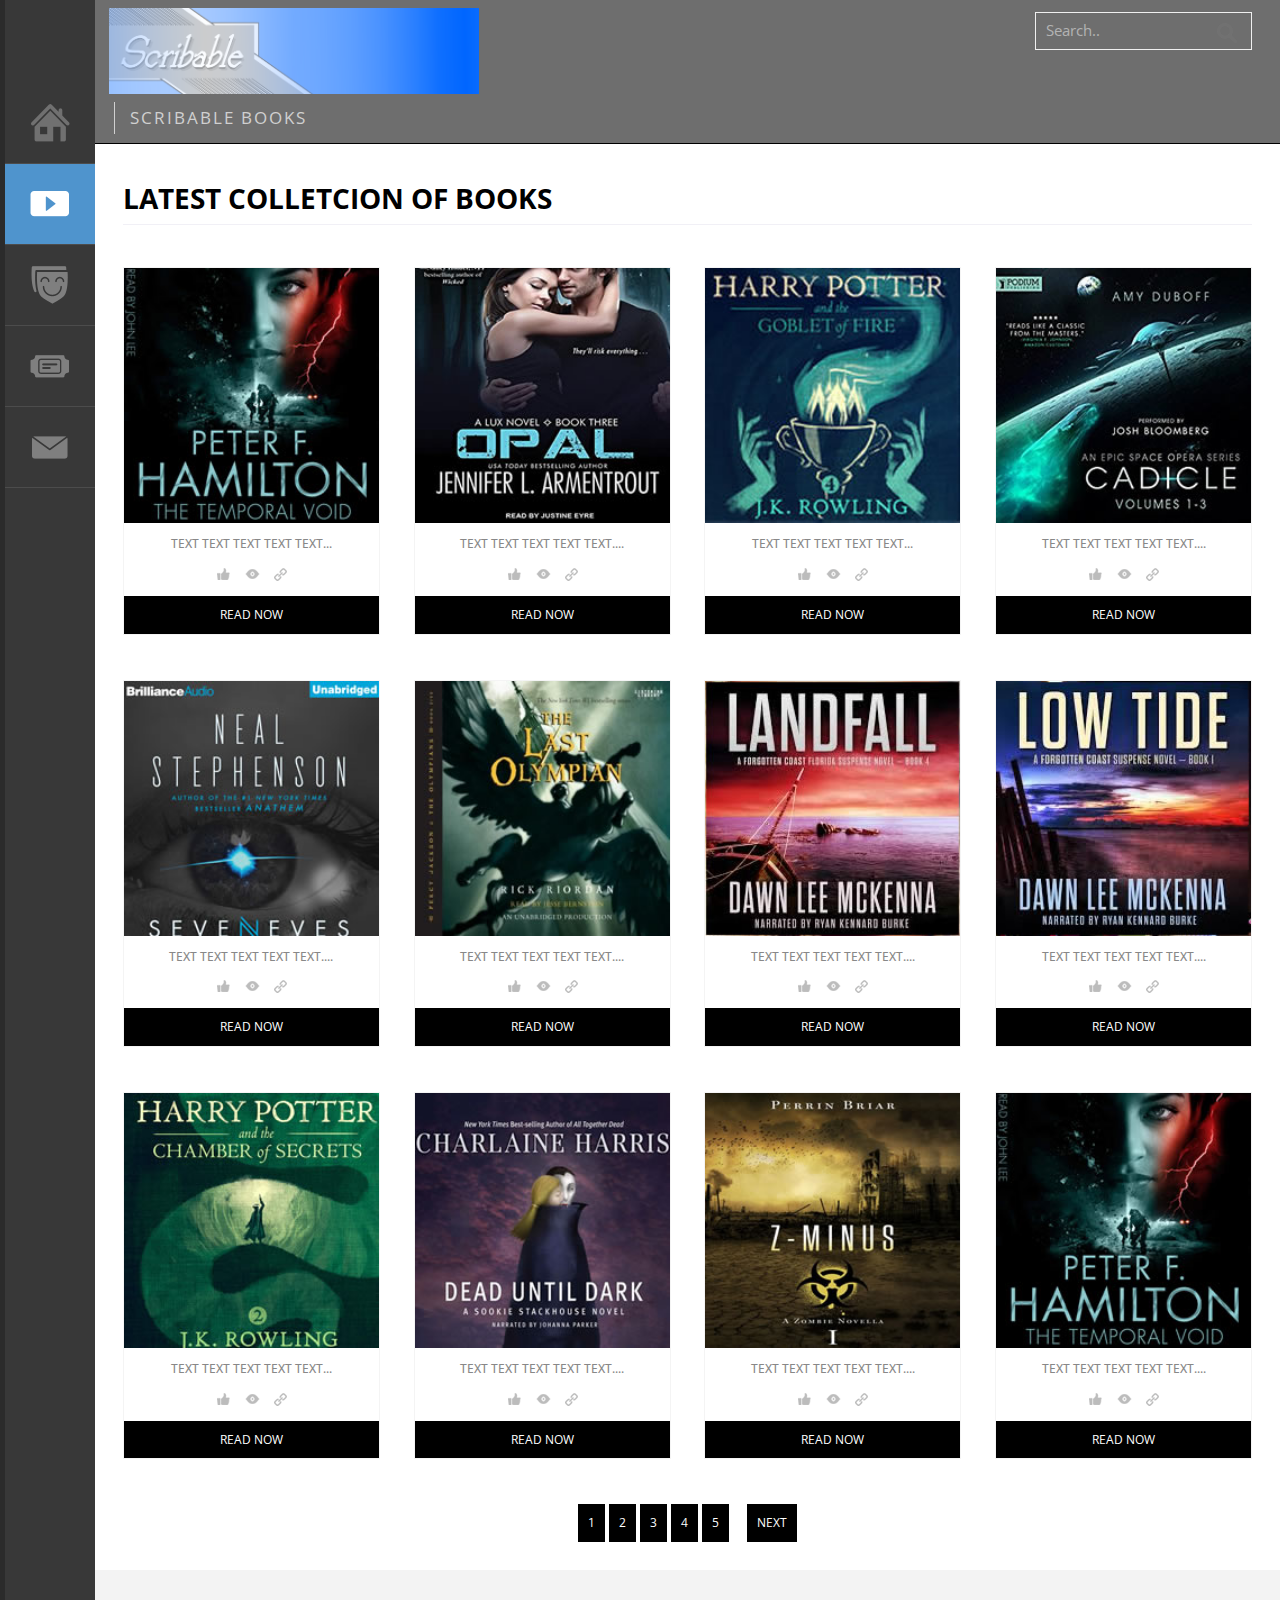
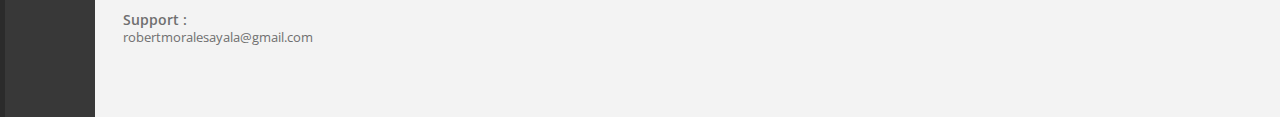
<file: videos.html>
<!DOCTYPE html>
<html>
<head>
	<!-- Global site tag (gtag.js) - Google Analytics -->
<script async src="https://www.googletagmanager.com/gtag/js?id=UA-109672132-1"></script>
<script>
  window.dataLayer = window.dataLayer || [];
  function gtag(){dataLayer.push(arguments);}
  gtag('js', new Date());

  gtag('config', 'UA-109672132-1');
</script>

<link href="css/bootstrap.css" rel='stylesheet' type='text/css' />
<!-- Custom files -->
<link href="css/style.css" rel="stylesheet" type="text/css" media="all" />
<script src="js/jquery.min.js"></script>
<meta name="viewport" content="width=device-width, initial-scale=1">
<meta http-equiv="Content-Type" content="text/html; charset=utf-8" />
<script type="application/x-javascript"> addEventListener("load", function() { setTimeout(hideURLbar, 0); }, false); function hideURLbar(){ window.scrollTo(0,1); } </script>
<!--font-->
<link href='http://fonts.googleapis.com/css?family=Open+Sans:300italic,400italic,600italic,700italic,800italic,400,300,600,700,800' rel='stylesheet' type='text/css'>
</head>
<body>
	<!-- header-->
	<div class="full">
			<div class="menu">
				<ul>
					<li><a href="index.html"><div class="hm"><i class="home1"></i><i class="home2"></i></div></a></li>
					<li><a class="active" href="videos.html"><div class="video"><i class="videos"></i><i class="videos1"></i></div></a></li>
					<li><a href="reviews.html"><div class="cat"><i class="watching"></i><i class="watching1"></i></div></a></li>
					<li><a href="404.html"><div class="bk"><i class="booking"></i><i class="booking1"></i></div></a></li>
					<li><a href="contact.html"><div class="cnt"><i class="contact"></i><i class="contact1"></i></div></a></li>
				</ul>
			</div>
		<div class="main">
		<div class="video-content">
			<div class="top-header span_top">
				<div class="logo">
					<a href="index.html"><img src="images/logo.png" alt="" /></a>
					<p>Scribable Books</p>
				</div>
				<div class="search v-search">
					<form>
						<input type="text" value="Search.." onfocus="this.value = '';" onblur="if (this.value == '') {this.value = 'Search..';}"/>
						<input type="submit" value="">
					</form>
				</div>
				<div class="clearfix"></div>
			</div>
			<div class="right-content">
				<div class="right-content-heading">
					<div class="right-content-heading-left">
						<h3 class="head">Latest Colletcion of Books</h3>
					</div>
				</div>
				<!-- pop up --> 
		<link href="css/popuo-box.css" rel="stylesheet" type="text/css" media="all" />
		<script src="js/jquery.magnific-popup.js" type="text/javascript"></script>
		 <script>
				$(document).ready(function() {
				$('.popup-with-zoom-anim').magnificPopup({
					type: 'inline',
					fixedContentPos: false,
					fixedBgPos: true,
					overflowY: 'auto',
					closeBtnInside: true,
					preloader: false,
					midClick: true,
					removalDelay: 300,
					mainClass: 'my-mfp-zoom-in'
				});
				});
		</script>		
				<div class="content-grids">
					<div class="content-grid">
						<a class="play-icon popup-with-zoom-anim" href="#small-dialog"><img src="images/gridallbum1.jpg" title="allbum-name" /></a>
						<h3>Text Text text text text...</h3>
						<ul>
							<li><a href="#"><img src="images/likes.png" title="image-name" /></a></li>
							<li><a href="#"><img src="images/views.png" title="image-name" /></a></li>
							<li><a href="#"><img src="images/link.png" title="image-name" /></a></li>
						</ul>
						<a class="button play-icon popup-with-zoom-anim" href="#small-dialog">Read now</a>
					</div>
					<div id="small-dialog" class="mfp-hide">
						<iframe width="560" height="315" src="https://www.youtube.com/embed/LxUF6bJXP3g" frameborder="0" allowfullscreen></iframe>
					</div>
					<div class="content-grid">
						<a class="play-icon popup-with-zoom-anim" href="#small-dialog"><img src="images/gridallbum2.jpg" title="allbum-name" /></a>
						<h3>Text Text text text text....</h3>
						<ul>
							<li><a href="#"><img src="images/likes.png" title="image-name" /></a></li>
							<li><a href="#"><img src="images/views.png" title="image-name" /></a></li>
							<li><a href="#"><img src="images/link.png" title="image-name" /></a></li>
						</ul>
						<a class="button play-icon popup-with-zoom-anim" href="#small-dialog">Read now</a>
					</div>
					<div class="content-grid">
						<a class="play-icon popup-with-zoom-anim" href="#small-dialog"><img src="images/gridallbum3.jpg" title="allbum-name" /></a>
						<h3>Text Text text text text...</h3>
						<ul>
							<li><a href="#"><img src="images/likes.png" title="image-name" /></a></li>
							<li><a href="#"><img src="images/views.png" title="image-name" /></a></li>
							<li><a href="#"><img src="images/link.png" title="image-name" /></a></li>
						</ul>
						<a class="button play-icon popup-with-zoom-anim" href="#small-dialog">Read now</a>
					</div>
					<div class="content-grid last-grid">
						<a class="play-icon popup-with-zoom-anim" href="#small-dialog"><img src="images/gridallbum4.jpg" title="allbum-name" /></a>
						<h3>Text Text text text text....</h3>
						<ul>
							<li><a href="#"><img src="images/likes.png" title="image-name" /></a></li>
							<li><a href="#"><img src="images/views.png" title="image-name" /></a></li>
							<li><a href="#"><img src="images/link.png" title="image-name" /></a></li>
						</ul>
						<a class="button play-icon popup-with-zoom-anim" href="#small-dialog">Read now</a>
					</div>
					<div class="content-grid">
						<a class="play-icon popup-with-zoom-anim" href="#small-dialog"><img src="images/gridallbum5.jpg" title="allbum-name" /></a>
						<h3>Text Text text text text....</h3>
						<ul>
							<li><a href="#"><img src="images/likes.png" title="image-name" /></a></li>
							<li><a href="#"><img src="images/views.png" title="image-name" /></a></li>
							<li><a href="#"><img src="images/link.png" title="image-name" /></a></li>
						</ul>
						<a class="button play-icon popup-with-zoom-anim" href="#small-dialog">Read now</a>
					</div>
					<div class="content-grid">
						<a class="play-icon popup-with-zoom-anim" href="#small-dialog"><img src="images/gridallbum6.jpg" title="allbum-name" /></a>
						<h3>Text Text text text text....</h3>
						<ul>
							<li><a href="#"><img src="images/likes.png" title="image-name" /></a></li>
							<li><a href="#"><img src="images/views.png" title="image-name" /></a></li>
							<li><a href="#"><img src="images/link.png" title="image-name" /></a></li>
						</ul>
						<a class="button play-icon popup-with-zoom-anim" href="#small-dialog">Read now</a>
					</div>
					<div class="content-grid">
						<a class="play-icon popup-with-zoom-anim" href="#small-dialog"><img src="images/gridallbum7.jpg" title="allbum-name" /></a>
						<h3>Text Text text text text....</h3>
						<ul>
							<li><a href="#"><img src="images/likes.png" title="image-name" /></a></li>
							<li><a href="#"><img src="images/views.png" title="image-name" /></a></li>
							<li><a href="#"><img src="images/link.png" title="image-name" /></a></li>
						</ul>
						<a class="button play-icon popup-with-zoom-anim" href="#small-dialog">Read now</a>
					</div>
					<div class="content-grid last-grid">
						<a class="play-icon popup-with-zoom-anim" href="#small-dialog"><img src="images/gridallbum8.jpg" title="allbum-name" /></a>
						<h3>Text Text text text text....</h3>
						<ul>
							<li><a href="#"><img src="images/likes.png" title="image-name" /></a></li>
							<li><a href="#"><img src="images/views.png" title="image-name" /></a></li>
							<li><a href="#"><img src="images/link.png" title="image-name" /></a></li>
						</ul>
						<a class="button play-icon popup-with-zoom-anim" href="#small-dialog">Read now</a>
					</div>
					<div class="content-grid">
						<a class="play-icon popup-with-zoom-anim" href="#small-dialog"><img src="images/gridallbum9.jpg" title="allbum-name" /></a>
						<h3>Text Text text text text...</h3>
						<ul>
							<li><a href="#"><img src="images/likes.png" title="image-name" /></a></li>
							<li><a href="#"><img src="images/views.png" title="image-name" /></a></li>
							<li><a href="#"><img src="images/link.png" title="image-name" /></a></li>
						</ul>
						<a class="button play-icon popup-with-zoom-anim" href="#small-dialog">Read now</a>
					</div>
					<div class="content-grid">
						<a class="play-icon popup-with-zoom-anim" href="#small-dialog"><img src="images/gridallbum10.jpg" title="allbum-name" /></a>
						<h3>Text Text text text text....</h3>
						<ul>
							<li><a href="#"><img src="images/likes.png" title="image-name" /></a></li>
							<li><a href="#"><img src="images/views.png" title="image-name" /></a></li>
							<li><a href="#"><img src="images/link.png" title="image-name" /></a></li>
						</ul>
						<a class="button play-icon popup-with-zoom-anim" href="#small-dialog">Read now</a>
					</div>
					<div class="content-grid">
						<a class="play-icon popup-with-zoom-anim" href="#small-dialog"><img src="images/gridallbum11.jpg" title="allbum-name" /></a>
						<h3>Text Text text text text....</h3>
						<ul>
							<li><a href="#"><img src="images/likes.png" title="image-name" /></a></li>
							<li><a href="#"><img src="images/views.png" title="image-name" /></a></li>
							<li><a href="#"><img src="images/link.png" title="image-name" /></a></li>
						</ul>
						<a class="button play-icon popup-with-zoom-anim" href="#small-dialog">Read now</a>
					</div>
					<div class="content-grid last-grid">
						<a class="play-icon popup-with-zoom-anim" href="#small-dialog"><img src="images/gridallbum1.jpg" title="allbum-name" /></a>
						<h3>Text Text text text text....</h3>
						<ul>
							<li><a href="#"><img src="images/likes.png" title="image-name" /></a></li>
							<li><a href="#"><img src="images/views.png" title="image-name" /></a></li>
							<li><a href="#"><img src="images/link.png" title="image-name" /></a></li>
						</ul>
						<a class="button play-icon popup-with-zoom-anim" href="#small-dialog">Read now</a>
					</div>
					<div class="clearfix"> </div>
					<!---pagenation----->
					<div class="pagenation">
						<ul>
							<li><a href="#">1</a></li>
							<li><a href="#">2</a></li>
							<li><a href="#">3</a></li>
							<li><a href="#">4</a></li>
							<li><a href="#">5</a></li>
							<li><a href="#">Next</a></li>
						</ul>
					</div>
					<div class="clearfix"> </div>
					<!---End Count----->
				</div>
			</div>
			<div class="clearfix"> </div>
			</div>	
	<div class="footer">
		<h6>Support : </h6>
		<a href="robertmoralesayala@gmail.com">robertmoralesayala@gmail.com</a>
		<div class="copyright">
			</div>
	</div>	
	</div>
	<div class="clearfix"></div>
	</div>
</body>
</html>
</file>
<file: css/style.css>
body{
	padding:0;
	margin:0;
	font-family: 'Open Sans', sans-serif;
	background:#fff;
}
body a{
    transition:0.5s all;
	-webkit-transition:0.5s all;
	-moz-transition:0.5s all;
	-o-transition:0.5s all;
	-ms-transition:0.5s all;
}
input[type="button"],input[type="submit"]{
	transition:0.5s all;
	-webkit-transition:0.5s all;
	-moz-transition:0.5s all;
	-o-transition:0.5s all;
	-ms-transition:0.5s all;
}
h1,h2,h3,h4,h5,h6{
	margin:0;			   
}	
p{
	margin:0;
}
ul{
	margin:0;
	padding:0;
}
label{
	margin:0;
}
/*-----start-header----*/
.full {	
	border-left: 5px solid #2b2b2b;
}
.main{
	 border-left: 104px solid #E74C3C;
}
.top-header {
	padding: 1.25em 3em 1.25em 2em;
	background: rgba(46, 108, 255, 1);
}
.header {
	background-image: url("logo.png");
	background: url('') no-repeat 0px 0px;
	background-size:cover;
	-webkit-background-size:cover;
	-moz-background-size:cover;
	-o-background-size:cover;
	-ms-background-size:cover;
	min-height:500px;	
}
.header-info {
	float:right;
	padding-top:4em;
	width:25%;
	margin-right: 2.5%;
}
.header-info h1 {
	color:#fff;
	font-size:3.5em;
	font-weight:700;
	margin-bottom:12px;
	padding-bottom:7px;
	border-bottom:1px solid #4b4b4b;
}
p.age {
	color:#f4f4f4;
	font-size:1.15em;
	font-weight:400;
	margin:1.5em 0;
	margin-bottom: 2.5em;
}
p.special {
	color:#f4f4f4;
	font-size:1em;
	font-weight:400;
	line-height:1.7em;
	margin:2.2em 0;
}
p.age a {
	color:#3bd369;
	padding:7px 10px;
	border:2px solid #2E9AFE;
	border-radius: 4px;
	-webkit-border-radius: 4px;
	-moz-border-radius: 4px;
	-o-border-radius: 4px;
	-ms-border-radius: 4px;
	margin-right: 1.2em;
	text-decoration:none;
}
p.review{
	color:#2E9AFE;
	font-size:1em;
	font-weight:400;
	line-height:1.7em;
	margin:0.8em 0;	
}
a.video {
  background: #0066ff;
  font-size: 1.25em;
  text-decoration: none;
  padding: 12px 25px 12px 15px;
  color: #fff;
  font-weight: 600;
  border-radius: 5px;
  -webkit-border-radius: 5px;
  -moz-border-radius: 5px;
  -o-border-radius: 5px;
  -ms-border-radius: 5px;
  border-bottom: 3px solid #2E64FE;
  width:75%;
  display:block;
  margin-top:25px;
}
a.book {
  background: #2E64FE;
  font-size: 1.25em;
  text-decoration: none;
  padding: 12px 25px 12px 15px;
  color: #fff;
  font-weight: 600;
  border-radius: 5px;
  -webkit-border-radius: 5px;
  -moz-border-radius: 5px;
  -o-border-radius: 5px;
  -ms-border-radius: 5px;
  border-bottom: 3px solid #2d2d2d;
  width:75%;
  display:block;
  margin-top:18px;
}
a.book:hover,a.video:hover {
	background: #000;
    border-bottom: 3px solid #000;
}
i.book1 {
	width:40px;
	height:35px;
	background: url('../images/img-sprite.png') no-repeat -300px -87px;
	display:inline-block;
	vertical-align:middle;
	margin-right:10px;
}
i.video1 {
	width:40px;
	height:35px;
	background: url('../images/img-sprite.png') no-repeat -300px -50px;
	display:inline-block;
	vertical-align:middle;
	margin-right:10px;
}
.menu {
	position: fixed;
	top: 82px;
	left: 5px;
	 z-index: 2;
}
.menu ul li {
	list-style-type:none;
	border-bottom:1px solid #4c4c4c;
}
.menu ul li a{
	padding:12px 22px;
	  display: block;
}
.menu ul li a.active {
	background: #4f94cd;
}
.menu ul li a:hover {
	background: #4f94cd;
}
i.home {
	width:60px;
	height:60px;
	background: url('../images/img-sprite.png') no-repeat 0px 0px;
	display:block;
}
i.home1 {
	width:60px;
	height:60px;
	background: url('../images/img-sprite.png') no-repeat 0px -60px;
	display:block;
}
i.home2 {
	width:60px;
	height:60px;
	background: url('../images/img-sprite.png') no-repeat 0px 0px;
	display:none;
}
.menu ul li a:hover div.hm i.home1{
	display:none;
}
.menu ul li a:hover div.hm i.home2{
	display:block;
}
.menu ul li a.active div.hm i.home1{
	display:none;
}
.menu ul li a.active div.hm i.home2{
	display:block;
}
i.videos {
	width:60px;
	height:60px;
	background: url('../images/img-sprite.png') no-repeat -60px 0px;
	display:block;
}
i.videos1 {
	width:60px;
	height:60px;
	background: url('../images/img-sprite.png') no-repeat -60px -60px;
	display:none;
}
.menu ul li a:hover div.video i.videos{
	display:none;
}
.menu ul li a:hover div.video i.videos1{
	display:block;
}
.menu ul li a.active div.video i.videos{
	display:none;
}
.menu ul li a.active div.video i.videos1{
	display:block;
}
i.watching {
	width:60px;
	height:60px;
	background: url('../images/img-sprite.png') no-repeat -120px 0px;
	display:block;
}
i.watching1 {
	width:60px;
	height:60px;
	background: url('../images/img-sprite.png') no-repeat -120px -60px;
	display:none;
}
.menu ul li a:hover div.cat i.watching{
	display:none;
}
.menu ul li a:hover div.cat i.watching1{
	display:block;
}
.menu ul li a.active div.cat i.watching{
	display:none;
}
.menu ul li a.active div.cat i.watching1{
	display:block;
}
i.booking {
	width:60px;
	height:60px;
	background: url('../images/img-sprite.png') no-repeat -180px 0px;
	display:block;
}
i.booking1 {
	width:60px;
	height:60px;
	background: url('../images/img-sprite.png') no-repeat -180px -60px;
	display:none;
}
.menu ul li a:hover div.bk i.booking{
	display:none;
}
.menu ul li a:hover div.bk i.booking1{
	display:block;
}
.menu ul li a.active div.bk i.booking{
	display:none;
}
.menu ul li a.active div.bk i.booking1{
	display:block;
}
i.contact {
	width:60px;
	height:60px;
	background: url('../images/img-sprite.png') no-repeat -240px 0px;
	display:block;
}
i.contact1 {
	width:60px;
	height:60px;
	background: url('../images/img-sprite.png') no-repeat -240px -60px;
	display:none;
}
.menu ul li a:hover div.cnt i.contact{
	display:none;
}
.menu ul li a:hover div.cnt i.contact1{
	display:block;
}
.menu ul li a.active div.cnt i.contact{
	display:none;
}
.menu ul li a.active div.cnt i.contact1{
	display:block;
}
.logo{
	float: left;
	width: 48%;
}
.logo a {
	display: block;
	float: left;
}
.logo p {
	color:#D0D0D0;
	font-size:1.35em;
	letter-spacing:2px;
	text-transform:uppercase;
	float: left;
	border-left: 1px solid #D0D0D0;
	padding:4px 0 4px 20px;
	margin:8px 0 0px 20px;
}
.search{
	float:right;
}
/*--start-search--*/
.search {
	position: relative;
	padding: 8px 10px;
	width: 18%;
	float: right;
	border: 1px solid #f0f0f0;
}
.search input[type="text"] {
	outline: none;
	color: #b3b3b3;
	background: none;
	font-size: 16px;
	border: none;
	width: 84.33%;
}
.search input[type="submit"] {
	background: url('../images/sprit-1.png') no-repeat 0px 0px;
	border: none;
	cursor: pointer;
	position: absolute;
	outline: none;
	top: 2px;
	right: 7px;
	width: 35px;
	height: 35px;
}
#flexiselDemo1, #flexiselDemo2, #flexiselDemo3 {
	display: none;
}
.nbs-flexisel-container {
	position: relative;
	max-width: 100%;
}
.nbs-flexisel-ul {
	position: relative;
	width: 9999px;
	margin: 0px;
	padding: 0px;
	list-style-type: none;
	text-align: center;
}
.nbs-flexisel-inner {
	overflow: hidden;
}
.nbs-flexisel-item {
	float: left;
	margin: 0px;
	padding: 0px;
	cursor: pointer;
	position: relative;
	line-height: 0px;
}
.nbs-flexisel-item > img {
	
	cursor: pointer;
	position: relative;
	  width: 90%;
  margin: 0 5%;
}
/*** Navigation ***/
.nbs-flexisel-nav-left {
	display:none;
}
.nbs-flexisel-nav-right {
	display:none;
}	
.review-slider {
	background: #4682b4;
	padding: 3em 0;
}
.video iframe {
	width:100%;
	min-height:480px;
}
.more-reviews{
	background:#FBFBEF;
	padding:3em 0;
}
.news {
	background:#6e6e6e;
	padding:4em 3em;	
}
.news-left-grid h3 {
	color:#b8b8b8;
	font-size:2.2em;
	font-weight:700;
}
.news-left-grid h2 {
	color:#383838;
	font-size:3em;
	font-weight:700;
	margin:10px 0;
}
.news-left-grid h4 {
	color: #b8b8b8;
	font-size: 2.25em;
	font-weight: 500;
	margin:3px 0 2.1em 0;
}
.news-left-grid p {
	color:#bb7b29;
	font-size:1.4em;
	font-weight:600;
	margin-top:2.7em;
}
.news-left-grid a {
	background:#bb7b29;
	font-size:1.3em;
	text-decoration:none;
	  padding: 15px 25px 15px 15px;
	color:#fff;
	font-weight:600;
	border-radius: 5px;
	-webkit-border-radius: 5px;
	-moz-border-radius: 5px;
	-o-border-radius: 5px;
	-ms-border-radius: 5px;
	border-bottom:3px solid #c9c9c9;
}
.news-left-grid a:hover {
	background:#000;
	border-bottom:3px solid #848484;
}
i.book {
	width: 60px;
	height: 50px;
	background: url('../images/img-sprite.png') no-repeat -300px 0px;
	display: inline-block;
	vertical-align: middle;
	margin-right:10px;
}
.news-left-grid p strong {
	font-size:1.6em;
}
.news-right-grid h3 {
	color:#b8b8b8;
	font-size:2.2em;
	font-weight:700;
	margin-bottom:0.5em;
}
.news-right-grid h5 {
	color:#383838;
	font-size:1.4em;
	font-weight:700;
	margin-bottom:6px;
}
.news-right-grid label {
	color:#b8b8b8;
	font-size:1em;
	font-weight:300;
}
.news-right-grid p {
	color:#b8b8b8;
	font-size:1em;
	line-height:1.4em;
	font-weight:400;
	margin-top:0.5em;
}
.news-grid {
	padding-bottom:1.2em;
	margin-bottom:1.2em;
	border-bottom:1px solid #F3F3F3;
}
.news-right-grid a{
	text-decoration:none;
	font-size:1.3em;
	font-weight:700;
	color:#4f94cd;
}
.news-right-grid a:hover {
	color:#000;
}
.footer {
	background:#f3f3f3;
	padding:4em 3em;
}
.footer h6 {
	color:#6F6F6F;
	font-size:1em;
	font-weight:600;
}
p.claim {
	color: #b0b0b0;
	font-size: 0.95em;
	font-weight: 400;
	width: 35%;
	margin: 10px 0;
}
.footer a {
	color: #6F6F6F;
	font-size: 0.95em;
	text-decoration:none;
	font-weight: 400;
	width: 35%;
	margin-top: 6px;
	text-decoration:none;
}
.copyright {
	margin-top:2em;
}
.copyright p {
	color: #b0b0b0;
	font-size: 1em;
	font-weight: 400;
}
.copyright p a {
	color: #000;
}
/*-----right-content-----*/
.right-content{
	padding: 3em;
  border-top: 1px solid #000;
  background:#fff;
}
.content-grid{
	width: 22.75%;
  float: left;
  text-align: center;
  border: 1px solid rgba(235, 235, 235, 0.53);
  box-shadow: 0px 0px 10px rgba(255, 255, 255, 0.35);
  margin-right: 3%;
  margin-bottom: 4%;
}
.last-grid{
	margin-right:0px;
}
.content-grid img{
	display:block;
}
.content-grid h3{
	color: #888;
	text-transform: uppercase;
	  padding: 1em;
	display: block;
	line-height: 1.5em;
	font-size: 0.875em;
}
.content-grid ul li{
	display:inline-block;
}
.content-grid img{
	display:block;
	transition: 0.5s ease;
	-o-transition: 0.5s ease;
	-webkit-transition: 0.5s ease;
	  width: 100%;
}
.content-grid:hover  img{
	-webkit-filter: grayscale(100%);
	opacity: 5;
	transition: all 300ms!important;
	-webkit-transition: all 300ms!important;
	-moz-transition: all 300ms!important;
}
.content-grid ul li a{
	padding:0 5px;
	display:block;
}
.button{
	background: #000;
	padding: 10px;
	cursor: pointer;
	border: none;
	transition: 0.5s ease;
	-o-transition: 0.5s ease;
	-webkit-transition: 0.5s ease;
	color: #FFF;
	outline: none;
	text-transform: uppercase;
	display: block;
	margin: 10px 0 0 0;
	font-size: 0.875em;
}
.button:hover{
	color:#888;
}
.right-content-heading-left{
	padding: 11px 0;
}
.right-content-heading {
	border-bottom: 1px solid #F1F0F6;
	  margin: 0 0 3em 0;
}
.right-content-heading-right{
	float:right;
}
.right-content-heading-left h3{
	color: #888;
	text-transform: uppercase;
	display: block;
}
/*----start-pagenation-----*/
.pagenation{
	text-align: center;
}
.pagenation ul li{
	display:inline-block;
}
.pagenation ul li a{
	background: #000;
	padding: 10px;
	cursor: pointer;
	border: none;
	transition: 0.5s ease;
	-o-transition: 0.5s ease;
	-webkit-transition: 0.5s ease;
	color: #FFF;
	outline: none;
	text-transform: uppercase;
	display: block;
	font-size: 0.875em;
}
.pagenation ul li a:hover{
	color: #888;
}
.pagenation ul li:last-child{
	padding-left:1em;
}
.span_top{
	background:#6e6e6e;
}
.reviews-section {
	background: #FBFBEF;
	padding:3em;
	border-top:1px solid #000;
}
h3.head {
	color: #000;
	font-size: 2.5em;
	font-weight: 700;
}
.movie-pic {
	float:left;
	width:24%;
	margin-right:3%;
}
.movie-pic img {
	width: 100%;
}
.review-info {
	float:left;
	width:73%;
}
.review {
	margin-top: 4em;
}
a.span {
	color: #000;
	font-size: 1.8em;
	text-decoration:none;
	font-weight: 600;
}
p.dirctr {
	color: #B1B1B1;
	font-size: 1em;
	font-weight: 400;
	margin-bottom: 10px;
}
p.dirctr a {
	color: #B1B1B1;
	font-size: 1em;
	font-weight: 400;
	margin-bottom: 10px;
	text-decoration:none;
}
.yrw {
	margin: 2em 0;
}
p.ratingview {
	color: #000;
	font-size: 1em;
	font-weight: 600;
	float: left;
	margin:10px 0px;
}
.rating {
		  direction: rtl;
		  text-align: center;
		    float: left;
			margin:10px 10px;
		}
		.rating > span {
		  display: inline-block;
		  position: relative;
		  width: 1.1em;
		}
		.rating > span:hover,
		.rating > span:hover ~ span {
		  color: transparent;
		}
		.rating > span:hover:before,
		.rating > span:hover ~ span:before {
		   content: "\2605";
		   position: absolute;
		   left: 0;
		   color: gold;
		}
p.info {
	font-size: 1em;
	font-weight: 400;
	color: #000;
	margin: 15px 0px;
	height: 22px;
	overflow: hidden;
}
.dropdown {
  padding: 4px 0;
  float:left;
  outline: none;
  width:23%;
  margin-bottom:0.5em;
}
.rtm {
	float:left;
	width:23%;
	margin-top:6px;
}
.rtm a {
	text-decoration:none;
	color:#fff;
	background:#df2411;
	padding:5px 10px;
}
.rtm a:hover,.wt a:hover {
	background:#000;
}
.wt {
	float:left;
	width:23%;
	margin-top:6px;
}
.wt a {
	text-decoration:none;
	color:#fff;
	background:#37a4c5;	
	padding:5px 10px;
}
/*-- error-page --*/
.error-page{
	padding:2em 0 5em 0;
}
.error-404 {
	padding-top: 8em;
	min-height: 700px;
	border-top: 1px solid #000;
}
.error-404 h2{
	font-size: 13em;
	font-weight: 500;
	color: #fc5700;
	padding: 0;
	text-transform: uppercase;
	margin-top: 0.4em;
}
.error-404 p{
	color: #4f4844;
	margin: 0;
	font-size: 1.4em;
} 
a.b-home{
	background:#272e34;
	padding:0.7em 2.5em;
	display:inline-block;
	color:#FFF;
	text-decoration:none;
	margin-top:1em;
}
a.b-home:hover{
	background:#fc5700;
}
/*--contact--*/
.main-contact{
	padding:4em 5em;
	  border-top: 1px solid #000;
}
.main-contact p{
	color: #000;
	font-size: 1.2em;
	word-spacing: 2px;
	letter-spacing: 1.3px;
	font-weight: 600;
	text-transform: lowercase;
	margin-top: 2px;
	margin-left: 15px;
}
.main-contact h3{
	margin-left: 15px;
}
.contact-form{
	margin-top:3em;
}
.main-contact form input[type="text"],.main-contact form textarea{
	width: 100%;
	padding: 10px 14px;
	border: 3px solid #000;
	font-size: 1.2em;
	margin-bottom:1.5em;
	color: #000;
	outline: none;
	font-weight:400;
}
.main-contact form textarea {
	resize:none;
	height:201px;
	border-radius: 0;
}
.main-contact form input[type="submit"] {
	font-size: 1.35em;
	font-weight:400;
	color: #fff;
	outline: none;
	border: 3px solid #000;
	padding: 0.5em 3em;
	background:#000;
	margin-top: 0em;
	transition:0.5s all;
	-webkit-transition:0.5s all;
	-moz-transition:0.5s all;
	-o-transition:0.5s all;
	-ms-transition:0.5s all;
}
.main-contact form input[type="submit"]:hover{
	background:#fff;
	color:#000;
}
.contact_info {
	margin-top:2em;
}
.contact_info h3 {
	color: #000;
	font-size: 2.2em;
	font-weight: 600;
	margin-bottom:0.7em;
}
.map {
	padding:0 15px;
}
.map iframe {
	width:100%;
	min-height:350px;
}
/*----*/
.featured ul li {
	display: inline-block;
	width: 28.333%;
	float: left;
	margin: 2.5%;
}
.featured ul li img {
	width:100%;
}
.featured ul li p {
	font-weight: 400;
	margin-top: 5px;
	line-height: 1.4em;
	font-size: 0.9em;
	color: #494949;
}
.featured h3 {
	color: #000;
	font-size: 1.9em;
	font-weight: 600;
	margin-bottom: 0.6em;
}
.featured {
	border-top: 5px solid #000;
	border-bottom: 5px solid #000;
	padding: 1em 0;
}
.entertainment ul li a {
	font-weight: 400;
	margin-top: 5px;
	text-decoration:none;
	font-size: 0.9em;
	color: #494949;
	line-height: 1.8em;
}
.entertainment ul li {
	display:inline-block;
	float:left;
	width: 75%;
}
.entertainment ul  {
	margin-top:1em;
	padding-bottom:1em;
	border-bottom:1px solid #eee;
}
.entertainment h3 {
	color: #000;
	font-size: 1.9em;
	font-weight: 600;
	margin-bottom: 0.8em;
}
.entertainment {
	border-bottom: 5px solid #000;
	padding: 1em 0;
}
.entertainment ul li.ent {
	width: 21%;
	margin-right: 4%;
}
.entertainment ul li.ent img {
	width: 100%;
}
/*----*/
.grid-might{
	float:left;
	width: 24%;
	margin-right: 5%;
}
.might-top{
	float:right;
	width:71%;
}
.might-top p{
	font-size:0.9em;
	color:#494949;
	line-height:1.8em;
}
.might-grid {
	padding: 1em 0 0;
}
.might h4 {
	color: #000;
	font-size: 2.3em;
	font-weight: 600;
	margin-bottom: 0.6em;
}
.might-top a{
	text-decoration:none;
	color:#4f94cd;
	font-size:1em;
	display:inline-block;
	padding: 1em 0 0;	
}
.might-top a:hover{
	color:#ec098d;
}
.might-top a i{
	background: url(../images/img-sprite.png)no-repeat -103px -103px;
	width: 16px;
	height: 16px;
	display: inline-block;
	vertical-align: middle;
}
.grid-top h4,.grid-top-in h4 {
	background: #df2411;
	color: #fff;
	padding: 10px 20px;
	font-size: 1.35em;
	font-weight: 700;
	display: block;
	line-height: 1em;
	text-transform: uppercase;
}
/*----*/
.grid-top ul li{
	background: url(../images/dot.png) no-repeat 0px 17px;
	padding: 12px 0px 5px 17px;
	border-bottom: 1px solid #E8E6E6;
	list-style-type:none;
}
.grid-top ul li:nth-child(7){
	border-bottom:none;
}
.grid-top ul li a{
	color:#494949;
	line-height:1.8em;
	text-decoration:none;
	font-size: 0.9em;
	padding: 0 0 10px;
	display: block;
}
.grid-top ul li a:hover{
	color:#00aedb;
}
.grid-top-in p{
	color:#5261ac;
	font-size:1.3em;
	line-height: 1.7em;
	padding: 0.5em 0 0;
}
.grid-top-in p a{
	color:#5261ac;
	text-decoration:none;
}
.grid-top-in p a.bun{
	font-size:0.8em;
}
.grid-top-in p a.lop{
	color:#f78f1d;
	font-size:1.3em;
	font-weight: 700;
}
.grid-top-in p a.dan{
	font-size:1.6em;
	font-weight: 500;	
}
.grid-top-in p a.eva{
	font-size:1.4em;	
}
.grid-top-in p a.jol{
	font-size:1.4em;
font-weight: 700;	
}
.grid-top {
	padding:1em 0 0.5em;
}
.content {
	padding: 2em 0 0;
}
.grid-top-in p a:hover{
	color:#ec098d;
}
.might {
	margin: 2em 0;
}
.single {
	margin-top:2em;
}
.single h3{
	color:#000;
	font-size:1.7em;
	font-weight:600;
	margin-bottom:1em;
}
.single p{
	color:#000;
	font-size:1.4em;
	font-weight:600;
	margin-bottom:1em;
}
.single p i {
	font-weight:400;
	font-size:0.95em;
}
.best-review {
	border-top: 3px solid #000;
	padding: 1.5em 0;
}
.story-review {
	border-top: 3px solid #000;
	padding: 1.5em 0;
	border-bottom: 3px solid #000;
}
.story-review h4 {
	color:#000;
	font-size:1.6em;
	font-weight:600;
	margin-bottom:0.7em;	
}
.best-review  h4 {
	color:#000;
	font-size:1.6em;
	font-weight:600;
	margin-bottom:0.7em;	
}
.story-review p {
	color:#000;	
	font-weight: 400;
	font-size: 1em;
	line-height:1.8em;
}
.best-review p span {
	color:#37a4c5;
	font-weight:600;
}
.best-review p {
	margin-top:0.8em;
}
.comments-section{
	padding:2em 0;
}
.comments-section-head-text h3 {
	float: left;
	font-weight: 700;
	font-size: 2em;
	text-transform: uppercase;
	font-style: normal;
	margin-bottom: 1.6em;
}
.comments-section-middle-grid{
	margin-left:2.5em;
}
.comments-section-grid {
	margin-bottom: 3.5em;
}
.comments-section-grid-image img{
	border-radius:5px;
	-webkit-border-radius:5px;
	-moz-border-radius: 5px;
	-o-border-radius: 5px;
}
.comments-section-grid-text{
	padding-left:1em;
}
.comments-section-grid-text h4 a{
	font-weight:900;
	font-size:16px;
	color:#464851;
	text-decoration: none;
}
.comments-section-grid-text h4 a:hover{
	color:#2DBEEA;
}
.comments-section-grid-text p{
	color:#464851;
	font-size:0.95em;
	font-weight:400;
	margin:0.3em 0 1em 0;
	line-height:1.7em;
}
.comments-section-grid-text span a{
	font-weight:600;
	font-style:italic;
	font-size:20px;
	color:#4f94cd;
	text-decoration: none;
}
.comments-section-grid-text label{
	color:#7F8BA3;
	font-size:14px;
	font-weight:400;
	font-style:italic;
	margin-top:5px;
}
.comments-section-grid-text i.rply-arrow{
	width:25px;
	height:25px;
	background: url("../images/img-sprite.png") no-repeat -669px -94px;
	display: inline-block;
	vertical-align:middle;
}
.reply-section-head-text h3 {
	float: left;
	font-weight: 700;
	font-size: 2em;
	text-transform: uppercase;
	font-style: normal;
	margin-bottom: 1.6em;
}
.reply-section{
	padding:2em 0;
}
.blog-form input[type="text"], textarea {
	width: 100%;
	padding: 9px;
	border-radius: 5px;
	-webkit-border-radius:5px;
	-moz-border-radius: 5px;
	-o-border-radius: 5px;
	border: 1px solid #BBC4C9;
	margin-bottom: 2em;
	font-size: 15px;
	font-weight: 400;
	color: #7F8BA3;
	outline: none;
	font-style:normal;
}
.blog-form textarea {
	resize:none;
	height:11em;
}
.blog-form input[type="button"] {
	padding: 1em;
  border-radius: 5px;
  -webkit-border-radius: 5px;
  -moz-border-radius: 5px;
  -o-border-radius: 5px;
  border: none;
  outline: none;
  font-size: 1em;
  font-weight: 600;
  width: 100%;
  color: #FFFFFF;
  text-transform: uppercase;
  font-style: normal;
  width: 20%;
}
.blog-form input[type="button"]:hover {
	background: #4f94cd;
}
/*-- responsive-design starts-here --*/

@media screen and (max-width: 1440px) {
	.header {
		min-height: 661px;
	}
	.top-header {
		padding: 1em 3em 1em 2em;
	}
	.header-info h1 {
		font-size: 3.3em;
	}
	p.review {
		margin: 0.6em 0;
	}
	p.age {
		margin-bottom: 2.2em;
	}
	h3.head {
		font-size: 2.3em;
	}
	.rtm,.wt {
		width: 27%;
	}
	.header-info {
		padding-top: 2em;
	}
	.featured h3,.entertainment h3,.might h4 {
		font-size: 1.7em;
	}
	.entertainment ul li {
		width: 63%;
	}
	.search {
		margin-top: 3px;
	}
	.entertainment ul li.ent {
		width: 25%;
	}
	.might-top p {
		height: 45px;
		overflow: hidden;
	}
	.might-top a {
		padding-top:0.4em;
	}
	.movie-pic {
		width: 28%;
	}
	.review-info {
		width: 69%;
	}
}
@media screen and (max-width: 1366px) {
	.news {
		padding: 3em 2em;
	}
	.news-left-grid h2 {
		font-size: 2.8em;
		margin: 8px 0;
	}
	.news-left-grid h4 {
		font-size: 2.05em;
		margin: 0px 0 1.8em 0;
	}
	.main {
		border-left: 90px solid #383838;
	}
	.menu ul li a {
		padding: 10px 15px;
	}
	.video iframe {
		min-height: 470px;
	}
	a.video,a.book {
		font-size: 1.2em;
		padding: 9px 22px 9px 13px;
		width: 70%;
		margin-top: 20px;
	}
	.header-info h1 {
		font-size: 3em;
	}
	p.age {
		font-size: 1.05em;
	}
	.header-info {
		padding-top: 2em;
	}
	p.special {
		font-size: 0.95em;
	}	
	.header {
		min-height: 630px;
	}
	.logo {
		width: 36%;
	}
	.logo img {
		width: 95%;
	}
	.search {
		padding: 6px 8px;
		width: 19%;
		margin-top: 3px;
	}
	.logo p {
		font-size: 1.3em;
		padding: 4px 0 4px 15px;
		margin: 8px 0 0px 15px;
	}
	.right-content {
		padding: 2em;
	}
	h3.head {
		font-size: 2em;
	}
	.review-info {
		width: 67%;
	}
	.movie-pic {
		width: 30%;
	}
	.rtm, .wt {
		width: 32%;
	}
	.dropdown {
		width: 27%;
	}
	.grid-top ul li a {
		height: 49px;
		overflow: hidden;
	}
	.error-404 {
		padding-top: 6em;
	}
	.top-header {
		padding: 0.9em 3em 0.9em 2em;
	}
	.search {
		margin-top: 4px;
	}
}
@media screen and (max-width: 1280px) {
	.footer {
		padding: 3em 2em;
	}
	.news-left-grid h2 {
		font-size: 2.5em;	
		margin: 8px 0;
	}	
	.news-left-grid h3,.news-right-grid h3 {
		font-size: 2em;
	}
	.news-right-grid h5 {
		font-size: 1.3em;
	}
	.news-left-grid a {
		font-size: 1.2em;
		padding: 12px 21px 14px 11px;
	}
	.video iframe {
		min-height: 400px;
	}
	.review-slider {
		padding: 5em 0;
	}
	.header-info h1 {
		font-size: 2.6em;
	}
	p.age a {
		padding: 5px 10px;
	}
	p.age {
		font-size: 1em;
	}
	p.review {
		font-size: 0.9em;
	}
	a.video, a.book {
		font-size: 1.2em;
		padding: 9px 22px 9px 13px;
		width: 75%;
		margin-top: 15px;
	}
	p.special {
		margin: 1.5em 0 2em 0;
	}
	.header {
		min-height: 586px;
	}
	.logo img {
		width: 90%;
	}
	.top-header {
		padding: 0.6em 2em 0.6em 1em;
	}
	.logo p {
		font-size: 1.2em;
		padding: 4px 0 4px 15px;
		margin: 8px 0 0px 5px;
	}
	.search input[type="text"] {
		font-size: 15px;
	}
	.yrw {
		margin: 1.3em 0;
	}
}
@media screen and (max-width: 1024px) {
	.main {
		border-left: 80px solid #383838;
	}	
	.full {
		border-left: 3px solid #2b2b2b;
	}
	.menu {
		left: 3px;
	}
	.menu ul li a {
		padding: 8px 10px;
	}
	.video iframe {
		min-height: 360px;
	}
	.news {
		padding: 2em 1em;
	}	
	.news-left-grid p {
		font-size: 1.2em;
	}
	.news-left-grid h2 {
		font-size: 2.3em;
		margin: 7px 0;
	}	
	.news-left-grid h4 {
		font-size: 2em;
	}
	.news-right-grid p {
		font-size: 0.95em;
		line-height: 1.7em;
		height: 67px;
		overflow: hidden;
		margin-top: 0.35em;
	}
	.header {
		min-height: 471px;
	}
	.header-info {
		float: right;
		padding-top: 2em;
		width: 31%;
		margin-right: 2%;
	}
	.header-info h1 {
		font-size: 2.4em;
	}
	p.age {
		font-size: 0.95em;
	}
	p.special {
		margin: 1em 0 1em 0;
		height: 20px;
		overflow: hidden;
	}
	.logo {
		width: 44%;
	}
	.search input[type="submit"] {
		top: -2px;
		right: 1px;
	}
	.logo img {
		width: 85%;
	}
	.logo p {
		font-size: 1.1em;
		padding: 4px 0 4px 13px;
		margin: 8px 0 0px 0px;
	}
	.review-slider {
		padding: 1.5em 0;
	}
	.nbs-flexisel-item > img {
		width: 94%;
		margin: 0 3%;
	}
	.more-reviews {
		padding: 2em 0;
	}
	.top-header {
		padding: 0.45em 2em 0.5em 1em;
	}
	.search {
		padding: 3px 8px;
		width: 22%;
		margin-top: 5px;
	}
	.span_top {
		padding: 1em 1em;
	}
	.v-search {
		margin-top: 6px;
	}
	.error-404 h2 {
		font-size: 11em;
		margin-top: 0.3em;
	}
	.error-404 {
		padding-top: 5.5em;
		min-height: 580px;
	}
	.main-contact {
		padding: 3em 3em;
	}
	.main-contact form input[type="submit"] {
		font-size: 1.3em;
		padding: 0.4em 2.5em;
	}
	.map iframe {
		min-height: 280px;
	}
	.reviews-section {
		padding: 2em 1em;
	}
	.side-bar {
		padding: 0;
	}
	a.span {
		font-size: 1.6em;
	}	
	p.dirctr {
		font-size: 0.95em;
		margin-bottom: 8px;
	}
	.rtm a,.wt a {
		font-size: 0.95em;
	}
	.rtm, .wt {
		width: 36%;
	}	
	p.info {
		font-size: 0.95em;
		margin: 5px 0px;
	}
	.review {
		margin-top: 2.8em;
	}
	.blog-form input[type="button"] {
		padding: 0.9em;
		font-size: 0.95em;
		width: 29%;
	}
	.single h3 {
		font-size: 1.4em;
		margin-bottom: 0.8em;
	}
	.single p {
		font-size: 1.1em;
	}
	.comments-section {
		padding: 2em 0 0 0;
	}
	.story-review p {
		font-size: 0.95em;
	}
	.best-review p {
		margin-top: 0.8em;
		font-size:0.95em;
	}
	.comments-section-grid-image {
		padding: 0;
	}
	p.ratingview {
		font-size: 0.95em;
		margin: 5px 0;
	}
	.rating{
		margin: 5px 10px;
	}
	.yrw {
		margin: 1em 0;
	}
}
@media screen and (max-width: 800px) {
	p.claim {
		width: 80%;
		margin: 8px 0;
	}
	.footer {
		padding: 2em 1em;
	}
	.copyright {
		margin-top: 1.5em;
	}
	.main {
		border-left: 70px solid #383838;
	}
	.menu ul li a {
		padding: 5px 5px;
	}
	.news-right-grid {
		margin-top: 2em;
	}
	.news-left-grid p {
		margin-top: 1.7em;
	}
	.video iframe {
		min-height: 320px;
	}
	.logo img {
		width: 100%;
	}
	.logo p {
		font-size: 1.1em;
		padding: 2px 0 4px 13px;
		margin: 7px 0 0px 18px;
		letter-spacing: 1px;
	}
	.logo {
		width: 53%;
	}
	.logo  a {
		width:40%;
	}
	.header {
		min-height: 353px;
	}
	.header-info h1 {
		font-size: 1.8em;
	}	
	p.review.reviewgo {
		display: none;
	}
	p.age a {
		padding: 4px 8px;
		margin-right: 0.5em;
		border: 1px solid #3bd369;
	}
	.header-info {
		width: 32%;
	}
	a.video {
		display:none;
	}
	a.book {
		font-size: 1.1em;
		padding: 6px 17px 3px 11px;
		width: 82%;
		margin-top: 25px;
	}	
	.menu {
		top: 45px;
	}
	.search {
		padding: 0px 8px;
		width: 23%;
		margin-top: 4px;
	}
	.search input[type="submit"] {
		top: -7px;
		right: 0px;
	}
	.right-content-heading-left {
		padding: 0 0 11px 0;
	}
	.content-grid {
		width: 30.333%;
	}
	.last-grid {
		display:none;
	}
	.content-grid h3 {
		height: 51px;
		overflow: hidden;
		margin-bottom:0.5em;
	}
	.v-search {
		margin-top: 7px;
	}
	.error-404 h2 {
		font-size: 9em;
		margin-top: 0.3em;
	}
	.error-404 {
		padding-top: 5.5em;
		min-height: 550px;
	}
	a.b-home {
		padding: 0.6em 1.8em;
	}
	.error-404 p {
		font-size: 1.2em;
	}
	.main-contact {
		padding: 2em 1em;
	}
	.side-bar {
		padding: 0 15px;
		margin-top:3em;
		width:50%;
	}
	.featured {
		border-top: 3px solid #000;
		border-bottom: 3px solid #000;
	}	
	.entertainment {
		border-bottom: 3px solid #000;
	}	
	.comments-section-grid-image {
		width: 15%;
		float: left;
		margin-right:3%;
	}
	.comments-section-grid-text {
		width:80%;
		float:left;
		padding-left:0;
	}
	.top-header {
		padding: 0.25em 2em 0.25em 1em;
	}
}
@media screen and (max-width: 768px) {
	.header {
		min-height: 345px;
	}
	.news {
		padding: 2em 0em;
	}
	.news-left-grid h2 {
		font-size: 2.1em;
	}	
	.news-left-grid h3, .news-right-grid h3 {
		font-size: 1.8em;
	}
	.news-left-grid h4 {
		font-size: 1.7em;
	}
	.news-left-grid a {
		padding: 11px 19px 13px 9px;
	}
	.reviews-grids,.side-bar  {
		padding: 0;
	}
	.comments-section-head-text h3,.reply-section-head-text h3  {
		font-size: 1.8em;
		margin-bottom: 1em;
	}
	.comments-section-grid-text h4 a {
		font-size:14px;
	}
	.comments-section-grid {
		margin-bottom: 2.5em;
	}
	.comments-section-grid-text p {
		height: 64px;
		overflow: hidden;
	}
	.comments-section-grid-text span a {
		font-size:18px;
	}
}

@media screen and (max-width: 640px) {
	p.claim {
		width: 85%;
		margin: 6px 0;
		font-size: 0.9em;
	}
	.menu ul li a {
		padding: 0px 0px;
	}
	.full {
		border-left: 1px solid #2b2b2b;
	}
	.main {
		border-left: 61px solid #383838;
	}
	.menu {
		left: 2px;
	}
	.video iframe {
		min-height: 270px;
	}
	.logo p {
		font-size: 1em;
		padding: 2px 0 4px 10px;
		margin: 1px 0 0px 13px;
		letter-spacing: 0px;
	}
	.header {
		min-height: 325px;
	}
	p.age,p.review,p.review.reviewgo  {
		height: 18px;
		overflow: hidden;
	}
	p.review.reviewgo {
		display:block;
	}
	p.special {
		display:none;
	}
	.header-info h1 {
		font-size: 1.7em;
	}
	.header-info {
		padding-top: 1.5em;
		margin-right: 0%;
	}
	i.book1 {
		width: 30px;
		height: 25px;
		background: url('../images/img-sprite.png') no-repeat -219px -63px;
		margin-right: 5px;
		background-size: 268px;
	}
	a.book {
		font-size: 1em;
		padding: 10px 17px 7px 11px;
		width: 86%;
		margin-top: 25px;
	}
	.content-grid h3 {
		padding:1em 0;
	}
	.right-content {
		padding: 1.5em 1em;
	}
	.v-search {
		margin-top: 5px;
	}
	.error-404 {
		padding-top: 5.5em;
		min-height: 500px;
	}
	.contact-form {
		margin-top: 2em;
	}
	.main-contact form input[type="text"], .main-contact form textarea {
		padding: 8px 12px;
		border: 2px solid #000;
		font-size: 1.1em;
		margin-bottom: 1.2em;
		font-weight: 400;
	}
	.map iframe {
		min-height: 250px;
	}
	.contact_info h3 {
		font-size: 2em;
		margin-bottom: 0.5em;
	}
	.main-contact form textarea {
		height: 175px;
	}
	.side-bar {
		width: 60%;
	}
	.wt a {
		display:none;
	}
	.rtm{
		width:50%;
	}
	.dropdown {
		width: 40%;
	}
	p.dirctr {
		font-size: 0.9em;
		margin-bottom: 7px;
		height: 22px;
		overflow: hidden;
	}
	.movie-pic {
		width: 34%;
	}
	.review-info {
		width: 63%;
	}
	p.info {
		font-size: 0.9em;
		margin: 3px 0px;
		height: 20px;
	}
	.single h3 {
		font-size: 1.25em;
		margin-bottom: 0.8em;
	}
	.single p {
		font-size: 1em;
	}
	.comments-section-head-text h3, .reply-section-head-text h3 {
		font-size: 1.65em;
		margin-bottom: 0.8em;
	}
	.blog-form input[type="text"], textarea {
		padding: 8px;
		margin-bottom: 1em;
		font-size: 14px;
	}
}
@media screen and (max-width: 480px) {
	.header-info {
		display: none;
	}
	.logo {
		width: 65%;
	}
	.logo p {
		display:none;
	}
	p.claim {
		width:100%;
	}
	.news-left-grid p {
		font-size: 1.15em;
	}
	.search {
		width: 35%;
	}
	.logo a {
		width: 52%;
	}
	.span_top {
		padding: 0.5em 1em;
	}
	h3.head {
		font-size: 1.5em;
	}
	.right-content-heading {
		margin: 0 0 2em 0;
	}
	.v-search {
		margin-top: 3px;
	}
	.error-404 {
		padding-top: 5.5em;
		min-height: 450px;
	}
	a.b-home {
		padding: 0.5em 1.7em;
	}
	.error-404 p {
		font-size: 1.1em;
	}
	.error-404 h2 {
		font-size: 7em;
		margin-top: 0.2em;
	}
	.main-contact p {
		font-size: 1em;
		word-spacing: 0px;	
	}
	.main-contact {
		padding: 2em 0em;
	}
	.side-bar {
		width: 72%;
	}
	a.span {
		font-size: 1.3em;
	}			
	p.ratingview {
		font-size: 0.9em;
		margin: 2px 0;
	}
	.rating {
		margin: 2px 10px;
	}
	.dropdown {
		width: 45%;
	}
	.rtm {
		width: 62%;
	}
	.blog-form input[type="button"] {
		padding: 0.8em;
		font-size: 0.9em;
		width: 45%;
	}
	.single h3 {
		font-size: 1em;
	}	
	.best-review h4 {
		font-size: 1.4em;
		margin-bottom: 0.5em;
	}
	.best-review {
		border-top: 2px solid #000;
	}
	.story-review {
		border-top: 2px solid #000;
		padding: 1.2em 0;
		border-bottom: 2px solid #000;
	}
	.c-rating {
		display: none;
	}
}
@media screen and (max-width: 320px) {
	.logo a {
		width: 76%;
	}
	i.home1 {
		width: 45px;
		height: 45px;
		background: url('../images/img-sprite.png') no-repeat 0px -45px;
		background-size: 266px;
	}
	i.home {
		width: 45px;
		height: 45px;
		background: url('../images/img-sprite.png') no-repeat 0px 0px;
		background-size: 266px;
	}
	i.home2 {
		width: 45px;
		height: 45px;
		background: url('../images/img-sprite.png') no-repeat 0px 0px;
		background-size: 266px;
	}
	i.videos{
		width: 45px;
		height: 45px;
		background: url('../images/img-sprite.png') no-repeat -44px 0px;
		background-size: 266px;
	}
	i.videos1{
		width: 45px;
		height: 45px;
		background: url('../images/img-sprite.png') no-repeat -44px -45px;
		background-size: 266px;
	}
	i.watching{
		width: 45px;
		height: 45px;
		background: url('../images/img-sprite.png') no-repeat -87px 0px;
		background-size: 266px;
	}
	i.watching1{
		width: 45px;
		height: 45px;
		background: url('../images/img-sprite.png') no-repeat -87px -45px;
		background-size: 266px;
	}
	i.booking{
		width: 45px;
		height: 45px;
		background: url('../images/img-sprite.png') no-repeat -131px 0px;
		background-size: 266px;
	}
	i.booking1{
		width: 45px;
		height: 45px;
		background: url('../images/img-sprite.png') no-repeat -131px -45px;
		background-size: 266px;
	}
	i.contact{
		width: 45px;
		height: 45px;
		background: url('../images/img-sprite.png') no-repeat -173px 0px;
		background-size: 266px;
	}
	i.contact1{
		width: 45px;
		height: 45px;
		background: url('../images/img-sprite.png') no-repeat -173px -45px;
		background-size: 266px;
	}
	.main {
		border-left: 46px solid #383838;
	}
	.header {
		min-height: 220px;
	}
	.news-left-grid h2 {
		font-size: 1.45em;
	}
	.news-left-grid h3, .news-right-grid h3 {
		font-size: 1.5em;
	}	
	.news-left-grid h4 {
		font-size: 1.4em;
	}
	i.book {
		width: 40px;
		height: 40px;
		background: url('../images/img-sprite.png') no-repeat -233px 2px;
		margin-right: 8px;
		background-size: 280px;
	}
	.top-header {
		padding: 0.45em 1em 0em 1em;
	}
	.news-left-grid a {
		padding: 9px 17px 11px 7px;
		font-size: 1.1em;
	}
	.news-right-grid h5 {
		font-size: 1.1em;
		margin-bottom: 4px;
	}
	.logo {
		width: 60%;
	}
	.search {
		display:none;
	}
	.news-right-grid p {
		margin-top:0;
	}
	.more-reviews {
		padding: 0 0 1.5em 0;
	}
	.news-grid {
		padding-bottom: 0.5em;
		margin-bottom: 1em;
	}
	.span_top {
		padding: 0.7em 0.8em;
	}
	h3.head {
		font-size: 1.4em;
	}
	.right-content-heading-left h3 {
		font-size: 1.1em;
	}
	.content-grid {
		width: 47%;
	}
	.right-content {
		padding: 1.2em 0.5em;
	}
	.last-grid {
		display: block;
	}
	.review-info {
		width: 100%;
	}
	.rtm {
		width: 63%;
	}
	.movie-pic {
		width: 54%;
	}
	p.rating {
		font-size: 0.875em;
	}
	.review {
		margin-top: 1.8em;
	}
	.side-bar {
		width: 100%;
	}
	.featured h3, .entertainment h3, .might h4 {
		font-size: 1.4em;
	}
	.error-404 h2 {
		font-size: 7.5em;
	}
	a.b-home {
		padding: 0.4em 1.4em;
	}
	.main-contact p {
		font-size: 0.9em;
	}
	.main-contact form input[type="text"], .main-contact form textarea {
		padding: 7px 11px;
		border: 1px solid #000;
		font-size: 1em;
		margin-bottom: 1em;
		font-weight: 400;
	}
	.contact_info h3 {
		font-size: 1.7em;
	}
	.map iframe {
		min-height: 200px;
	}
	.main-contact form textarea {
		height: 140px;
	}
	.main-contact form input[type="submit"] {
		font-size: 1.1em;
		padding: 0.3em 2em;
	}
	.contact_info {
		margin-top: 1.4em;
	}
	.blog-form input[type="button"] {
		width: 66%;
	}
	.reply-section {
		padding: 2em 0 0 0;
	}
	.story-review p {
		height:156px;
		overflow:hidden;
	}
}
</file>
<file: css/popuo-box.css>
#small-dialog,#small-dialog2,#small-dialog3,#small-dialog4{
	background: #FFF;
	padding:20px;
	text-align: left;
	max-width: 700px;
	margin: 40px auto;
	position: relative;
	text-align:center;
}
#small-dialog-it,#small-dialog-in,#small-dialog-fr,#small-dialog-sh,#small-dialog-sf,#small-dialog-su,#small-dialog-me,#small-dialog-ch,#small-dialog-pi,#small-dialog-am {
	background: white;
	padding:20px;
	text-align: left;
	max-width: 450px;
	margin: 40px auto;
	position: relative;
	text-align:center;
}
.signup h4 {
	color: #000;
}
.portfolio-items{
	text-align:center;
	margin:0 auto;
}
.portfolio-items img{
	width:100%;
}
.portfolio-items h4{
	margin:1em 0;
	font-size:25px;
	color:#a63d56;
}
.portfolio-items p{
	text-align:justify;
}
/**

Animation Zoom

/* start state */
.my-mfp-zoom-in #small-dialog {
opacity: 0;
-webkit-transition: all 0.2s ease-in-out;
-moz-transition: all 0.2s ease-in-out;
-o-transition: all 0.2s ease-in-out;
transition: all 0.2s ease-in-out;
-webkit-transform: scale(0.8);
-moz-transform: scale(0.8);
-ms-transform: scale(0.8);
-o-transform: scale(0.8);
transform: scale(0.8);
}
/* animate in */
.my-mfp-zoom-in.mfp-ready #small-dialog {
opacity: 1;
-webkit-transform: scale(1);
-moz-transform: scale(1);
-ms-transform: scale(1);
-o-transform: scale(1);
transform: scale(1);
}
/* animate out */
.my-mfp-zoom-in.mfp-removing #small-dialog {
-webkit-transform: scale(0.8);
-moz-transform: scale(0.8);
-ms-transform: scale(0.8);
-o-transform: scale(0.8);
transform: scale(0.8);
opacity: 0;
}
/* Dark overlay, start state */
.my-mfp-zoom-in.mfp-bg {
opacity: 0;
-webkit-transition: opacity 0.3s ease-out;
-moz-transition: opacity 0.3s ease-out;
-o-transition: opacity 0.3s ease-out;
transition: opacity 0.3s ease-out;
}
/* animate in */
.my-mfp-zoom-in.mfp-ready.mfp-bg {
opacity: 0.8;
}
/* animate out */
.my-mfp-zoom-in.mfp-removing.mfp-bg {
opacity: 0;
}
/**
/* Magnific Popup CSS */
.mfp-bg {
  top: 0;
  left: 0;
  width: 100%;
  height: 100%;
  z-index: 1042;
  overflow: hidden;
  position: fixed;
  background: #0b0b0b;
  opacity: 0.8;
  filter: alpha(opacity=80); }

.mfp-wrap {
  top: 0;
  left: 0;
  width: 100%;
  height: 100%;
  z-index: 1043;
  position: fixed;
  outline: none !important;
  -webkit-backface-visibility: hidden; }

.mfp-container {
  text-align: center;
  position: absolute;
  width: 100%;
  height: 100%;
  left: 0;
  top: 0;
  padding: 0 8px;
  -webkit-box-sizing: border-box;
  -moz-box-sizing: border-box;
  box-sizing: border-box; }

.mfp-container:before {
  content: '';
  display: inline-block;
  height: 100%;
  vertical-align: middle; }

.mfp-align-top .mfp-container:before {
  display: none; }

.mfp-content {
  position: relative;
  display: inline-block;
  vertical-align: middle;
  margin: 0 auto;
  text-align: left;
  z-index: 1045; }

.mfp-inline-holder .mfp-content,
.mfp-ajax-holder .mfp-content {
  width: 100%;
  cursor: auto; }

.mfp-ajax-cur {
  cursor: progress; }

.mfp-zoom-out-cur,
.mfp-zoom-out-cur .mfp-image-holder .mfp-close {
  cursor: -moz-zoom-out;
  cursor: -webkit-zoom-out;
  cursor: zoom-out; }
.mfp-zoom {
  cursor: pointer;
  cursor: -webkit-zoom-in;
  cursor: -moz-zoom-in;
  cursor: zoom-in; }

.mfp-auto-cursor .mfp-content {
  cursor: auto; }

.mfp-close,
.mfp-arrow,
.mfp-preloader,
.mfp-counter {
  -webkit-user-select: none;
  -moz-user-select: none;
  user-select: none; }

.mfp-loading.mfp-figure {
  display: none; }

.mfp-hide {
  display: none !important; }
.mfp-content iframe{
	width:100%;
	min-height:500px;
}
.mfp-preloader {
  color: #cccccc;
  position: absolute;
  top: 50%;
  width: auto;
  text-align: center;
  margin-top: -0.8em;
  left: 8px;
  right: 8px;
  z-index: 1044; }

.mfp-preloader a {
  color: #cccccc; }

.mfp-preloader a:hover {
  color: white; }

.mfp-s-ready .mfp-preloader {
  display: none; }

.mfp-s-error .mfp-content {
  display: none; }

button.mfp-close,
button.mfp-arrow {
  overflow: visible;
  cursor: pointer;
  border: 0;
   background:#FFF;
  -webkit-appearance: none;
  display: block;
  padding: 0;
  z-index: 1046; }
button::-moz-focus-inner {
  padding: 0;
  border: 0; }

.mfp-close {
  width: 44px;
  height: 44px;
  line-height: 44px;
  position: absolute;
  right: 0px;
  top: 0px;
  text-decoration: none;
  text-align: center;
  padding: 0 0 18px 10px;
  color: white;
  font-style: normal;
  font-size: 28px;
  outline:none;
  font-family: 'Open Sans', sans-serif;		
 }
  .mfp-close:hover, .mfp-close:focus {
    opacity: 1; }

.mfp-close-btn-in .mfp-close {
  color: #333333; 
 background: #FFF;
  }

.mfp-image-holder .mfp-close,
.mfp-iframe-holder .mfp-close {
  color: white;
  right: -6px;
  text-align: right;
  padding-right: 6px;
  width: 100%; 
}
.login h3,.signup h3{
	margin:1em 0;
	color: #000000;
	font-weight: 700;
}
.login p{	
	color:##000000;
	font-size:14px;
	text-align:center;
}
.login input[type="text"],.login input[type="password"]{
	width: 90%;
	border: none;
	padding: 12px;
	margin: 3px 0;
	color: #9F9F9F;
	font-size: 14px;
	border: solid 1px #9F9F9F;
	border-radius: 7px;
	-webkit-border-radius: 7px;
	-moz-border-radius: 7px;
	-o-border-radius: 7px;
	-ms-border-radius: 7px;
	font-family: 'Open Sans', sans-serif;
	outline: none !important;
	-webkit-appearance: none;
}
.signup input[type="text"]{
	width: 44.5%;
	padding: 10px;
	margin: 10px 0;
	outline: none;
	color: #817F7F;
	border: solid 1px #9F9F9F;
	border-radius: 7px;
	-webkit-border-radius: 7px;
	-moz-border-radius: 7px;
	-o-border-radius: 7px;
	-ms-border-radius: 7px;
	-webkit-appearance: none;
}
.signup input.password[type="text"] {
	width: 90%;
}
.signup input.email[type="text"],.signup input[type="password"]{
	width: 90%;
	padding: 10px;
	margin: 10px 0;
	outline: none;
	color: #817F7F;
	border: solid 1px #9F9F9F;
	border-radius: 7px;
	-webkit-border-radius: 7px;
	-moz-border-radius: 7px;
	-o-border-radius: 7px;
	-ms-border-radius: 7px;
	-webkit-appearance: none;
}
.login input[type="submit"],.signup input[type="submit"]{
	border: 0px;
	padding: 8px;
	margin: 10px 10px;
	width: 90%;
	outline: none;
	font-size: 16px;
	color: #9F9F9F;
	font-weight: 700;
	text-transform: uppercase;
	font-family: 'Open Sans', sans-serif;
	border: solid 1px #9F9F9F;
	border-radius: 7px;
	-webkit-border-radius: 7px;
	-moz-border-radius: 7px;
	-o-border-radius: 7px;
	-ms-border-radius: 7px;
	-webkit-appearance: none;
}
.login input[type="submit"]:hover,.signup input[type="submit"]:hover{
	-webkit-transition: all 0.5s ease-in-out;
	-moz-transition: all 0.5s ease-in-out;
	-o-transition: all 0.5s ease-in-out;
	transition: all 0.5s ease-in-out;
	border: solid 1px #3EB5F1;
	color: #3EB5F1;
}
@media all and (max-width:480px){
	.comments-area textarea{
		height:100px;
	}
	.login input[type="submit"], .signup input[type="submit"] {
	}
}
@media all and (max-width:320px){
	.comments-area span.label,.comments-area span.text-field{
		float:none;
		width:100%;
	}
	.comments-area span{
		padding-bottom:3px;
	}
	#small-dialog{
		padding:15px;
	}
	.comments-area input[type="text"], .comments-area textarea{
		width:92%;
	}
	.comments-area div{
		padding:2px 0;
	}
	.mfp-content iframe{
		width:100%;
		min-height:250px;
	}
	.login input[type="submit"], .signup input[type="submit"] {
		font-size: 12px;
	}
	.signup input[type="text"] {
		width: 90%;
	}
}
</file>
